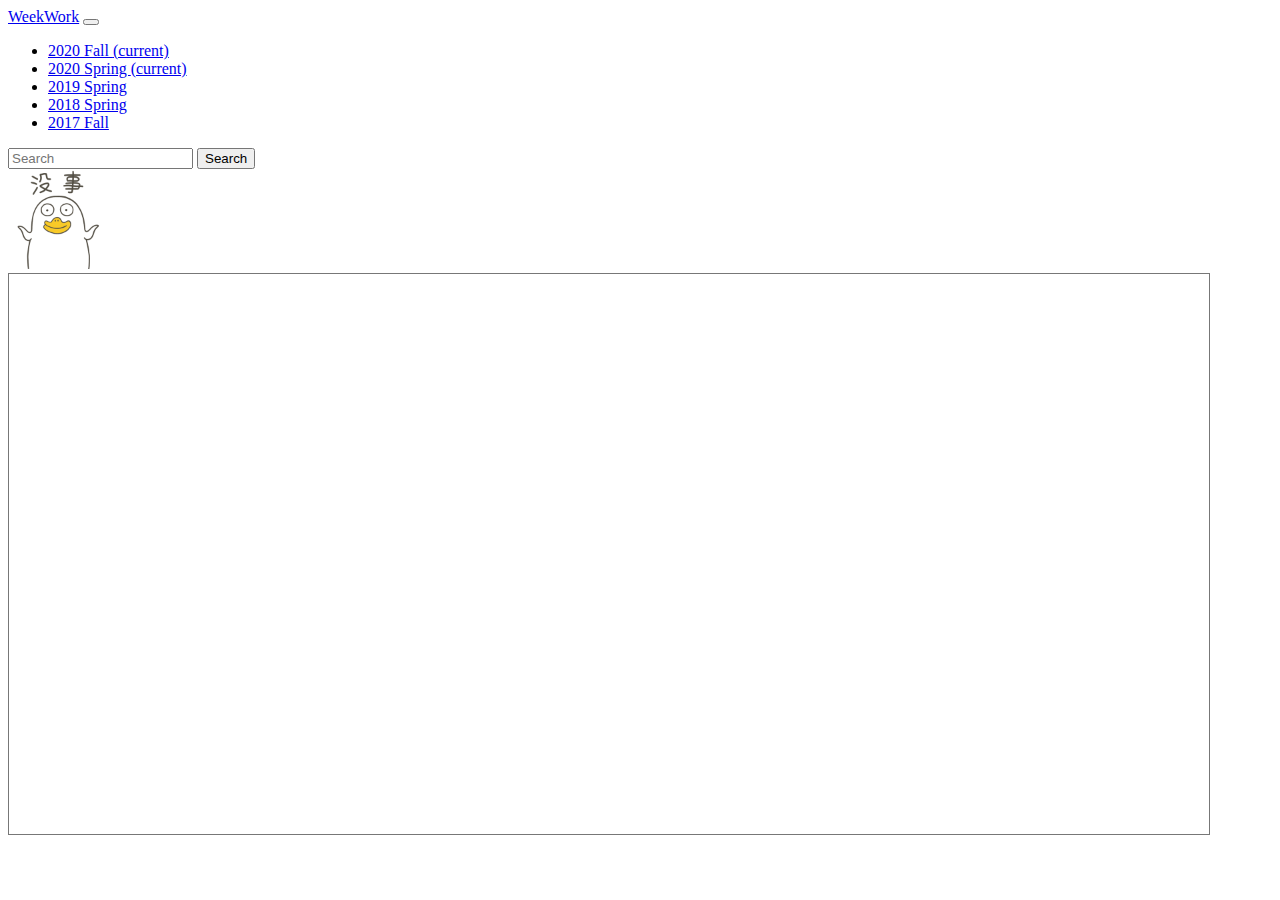
<file: docs/index.html>
<!DOCTYPE html>

<html>

<head>
    <title>Week Work</title>
    <meta charset="utf-8">
    <meta name="viewport" content="width=device-width, initial-scale=1, shrink-to-fit=no">
    <link href="https://fonts.googleapis.com/css?family=Srisakdi" rel="stylesheet">
    <!-- <link rel="stylesheet" href="https://maxcdn.bootstrapcdn.com/bootstrap/4.1.1/css/bootstrap.min.css"> -->
    <link rel="stylesheet" href="https://bootswatch.com/4/sketchy/bootstrap.min.css">
    <script src="https://code.jquery.com/jquery-3.4.1.slim.min.js"></script>
    <script src="https://cdn.jsdelivr.net/npm/popper.js@1.16.0/dist/umd/popper.min.js"></script>
    <script src="https://stackpath.bootstrapcdn.com/bootstrap/4.4.1/js/bootstrap.min.js"></script>
</head>

<body>
    <!-- 导航栏 -->
    <nav class="navbar navbar-expand-lg navbar-light bg-light">
        <a class="navbar-brand" href="#">WeekWork</a>
        <button class="navbar-toggler" type="button" data-toggle="collapse" data-target="#navbarSupportedContent"
            aria-controls="navbarSupportedContent" aria-expanded="false" aria-label="Toggle navigation">
            <span class="navbar-toggler-icon"></span>
        </button>
        <div class="collapse navbar-collapse" id="navbarSupportedContent">
            <ul class="navbar-nav mr-auto">
                <li class="nav-item active">
                    <a class="nav-link" href="index.html">2020 Fall <span class="sr-only">(current)</span></a>
                </li>
                <li class="nav-item">
                    <a class="nav-link" href="2020Spring.html">2020 Spring <span class="sr-only">(current)</span></a>
                </li>
                <li class="nav-item">
                    <a class="nav-link" href="2019Spring.html">2019 Spring</span></a>
                </li>
                <li class="nav-item">
                    <a class="nav-link" href="2018Spring.html">2018 Spring</span></a>
                </li>
                <li class="nav-item">
                    <a class="nav-link" href="2017Fall.html">2017 Fall</span></a>
                </li>
            </ul>
            <form class="form-inline my-2 my-lg-0">
                <input class="form-control mr-sm-2" type="search" placeholder="Search" aria-label="Search">
                <button class="btn btn-outline-success my-2 my-sm-0" type="submit">Search</button>
            </form>
        </div>
    </nav>


    <div class="container">
        <div class="row justify-content-center">
            <div id="draggable">
                <img id="duck" src="assets/daijobu.gif" height="100px" />
            </div>
        </div>
        <!-- 课程表主体 -->

        <div class="row justify-content-center">
            <iframe
                src="https://calendar.google.com/calendar/embed?height=560&amp;wkst=1&amp;bgcolor=%23ffffff&amp;ctz=Asia%2FShanghai&amp;src=d2FuZ3hpbjMxNDE1OTI2QGdtYWlsLmNvbQ&amp;src=YWRkcmVzc2Jvb2sjY29udGFjdHNAZ3JvdXAudi5jYWxlbmRhci5nb29nbGUuY29t&amp;src=emguaG9uZ19rb25nI2hvbGlkYXlAZ3JvdXAudi5jYWxlbmRhci5nb29nbGUuY29t&amp;color=%23039BE5&amp;color=%2333B679&amp;color=%230B8043"
                style="border:solid 1px #777" width="1200" height="560" frameborder="0" scrolling="no"></iframe>
        </div>
    </div>

    <script type="text/javascript">
        $("document").ready(function () {
            $("thead").css({"color": "red"});
        });
    // https://www.youtube.com/watch?v=BWXggB-T1jQ&list=PLGLfVvz_LVvSX7fVd4OUFp_ODd86H0ZIY&index=29
    // https://www.youtube.com/watch?v=gqOEoUR5RHg
    </script>
</body>

</html>
</file>
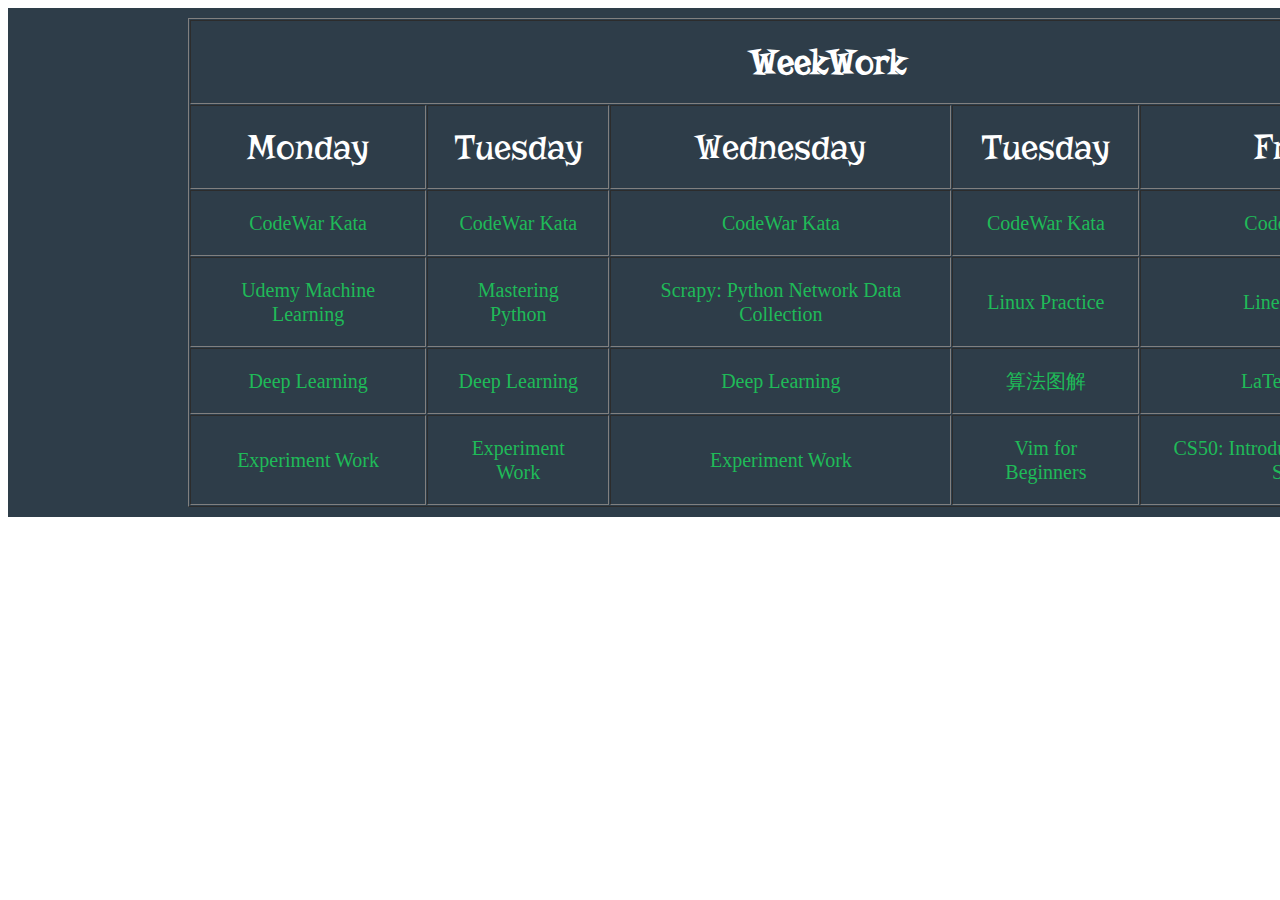
<file: docs/2017Fall.html>
<!DOCTYPE html>

<html>
<head>
    <title>Week Work</title>
    <meta charset="utf-8">
    <link rel="stylesheet" href="css/2017styles.css">
    <link href="https://fonts.googleapis.com/css?family=Risque" rel="stylesheet">
</head>

<body>
    <div id="weekwork">
        <table width=80% align="center" cellspacing="1" cellpadding="20" border="1">
        <tr>
            <th colspan="5" align="center" class="header">WeekWork</th>
        </tr>
        <tr class="header">
            <td>Monday</td>
            <td>Tuesday</td>
            <td>Wednesday</td>
            <td>Tuesday</td>
            <td>Friday</td>
        </tr>
        <tr class="list">
            <td>CodeWar Kata</td>
            <td>CodeWar Kata</td>
            <td>CodeWar Kata</td>
            <td>CodeWar Kata</td>
            <td>CodeWar Kata</td>
        </tr>
        <tr class="list">
            <td>Udemy Machine Learning</td>
            <td>Mastering Python</td>
            <td>Scrapy: Python Network Data Collection</td>
            <td>Linux Practice</td>
            <td>Linear Algebra</td>
        </tr>
        <tr class="list">
            <td>Deep Learning</td>
            <td>Deep Learning</td>
            <td>Deep Learning</td>
            <td>算法图解</td>
            <td>LaTeX Practice</td>
        </tr>
        <tr class="list">
            <td>Experiment Work</td>
            <td>Experiment Work</td>
            <td>Experiment Work</td>
            <td>Vim for Beginners</td>
            <td>CS50: Introduction to Computer Science</td>
        </tr>

        
        </table>
    </div>
</body>
</html>
</file>
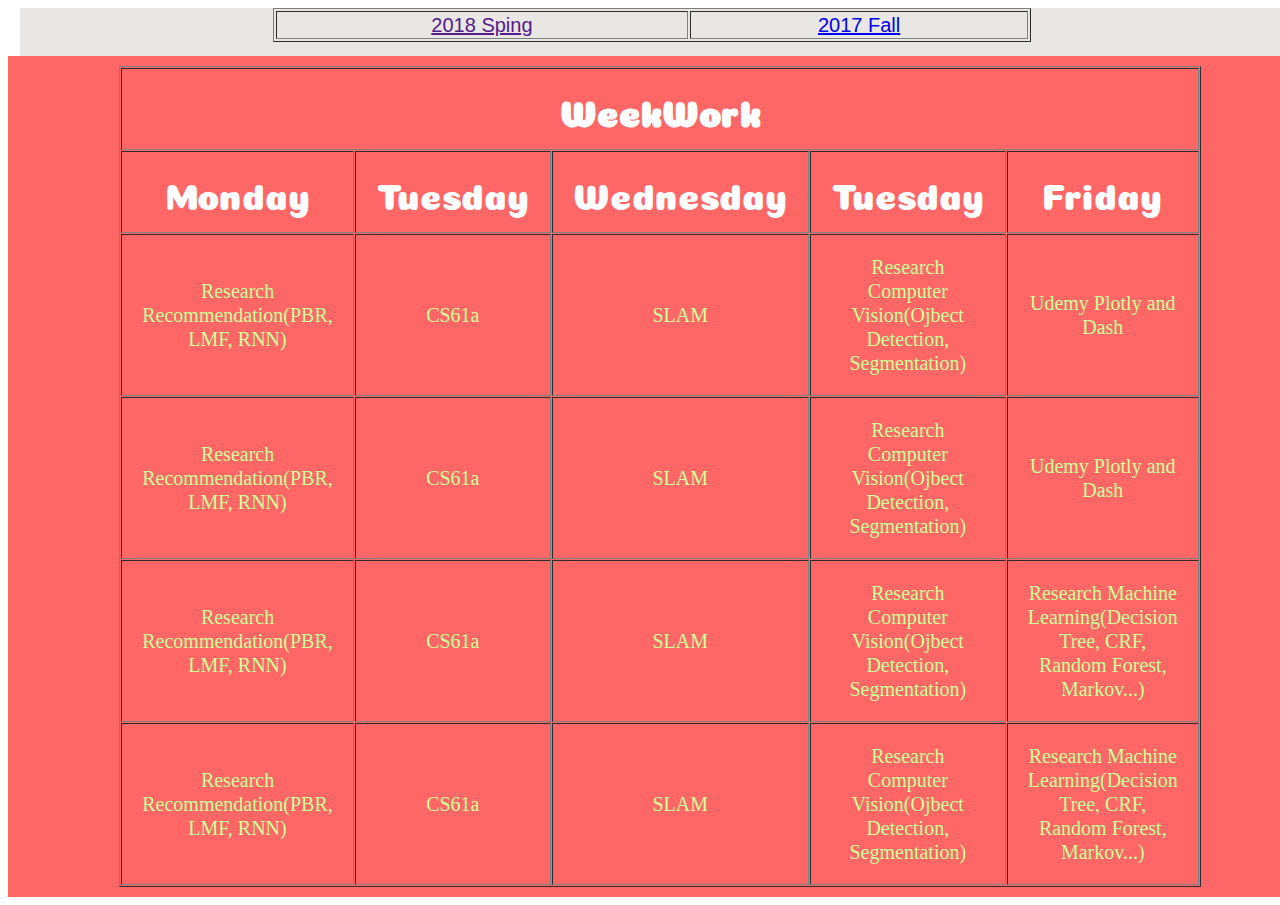
<file: docs/2018Spring.html>
<!DOCTYPE html>

<html>
<head>
    <title>Week Work</title>
    <meta charset="utf-8">
    <link rel="stylesheet" href="css/2018styles.css">
    <link href="https://fonts.googleapis.com/css?family=Coiny" rel="stylesheet">
</head>

<body>
    <!-- 导航栏 -->
    <div id="navigate">
        <table width=60% align="center" border="1">
            <tr class=nav_list>
                <td><a href="">2018 Sping</a></td>
                <td><a href="2017Fall.html">2017 Fall</a></td>
            </tr>
        </table>
    </div>

    <!-- 课程表主体 -->
    <div id="weekwork">
        <table width=60% align="center" cellspacing="1" cellpadding="20" border="1">
        <tr>
            <th colspan="5" align="center" class="header">WeekWork</th>
        </tr>
        <tr class="header">
            <td>Monday</td>
            <td>Tuesday</td>
            <td>Wednesday</td>
            <td>Tuesday</td>
            <td>Friday</td>
        </tr>
        <tr class="list">
            <td>Research Recommendation(PBR, LMF, RNN)</td>
            <td>CS61a</td>
            <td>SLAM</td>
            <td>Research Computer Vision(Ojbect Detection, Segmentation)</td>
            <td>Udemy Plotly and Dash</td>
        </tr>
        <tr class="list">
            <td>Research Recommendation(PBR, LMF, RNN)</td>
            <td>CS61a</td>
            <td>SLAM</td>
            <td>Research Computer Vision(Ojbect Detection, Segmentation)</td>
            <td>Udemy Plotly and Dash</td>
        </tr>
        <tr class="list">
            <td>Research Recommendation(PBR, LMF, RNN)</td>
            <td>CS61a</td>
            <td>SLAM</td>
            <td>Research Computer Vision(Ojbect Detection, Segmentation)</td>
            <td>Research Machine Learning(Decision Tree, CRF, Random Forest, Markov...)</td>
        </tr>
        <tr class="list">
            <td>Research Recommendation(PBR, LMF, RNN)</td>
            <td>CS61a</td>
            <td>SLAM</td>
            <td>Research Computer Vision(Ojbect Detection, Segmentation)</td>
            <td>Research Machine Learning(Decision Tree, CRF, Random Forest, Markov...)</td>
        </tr>
        </table>
    </div>
</body>
</html>
</file>
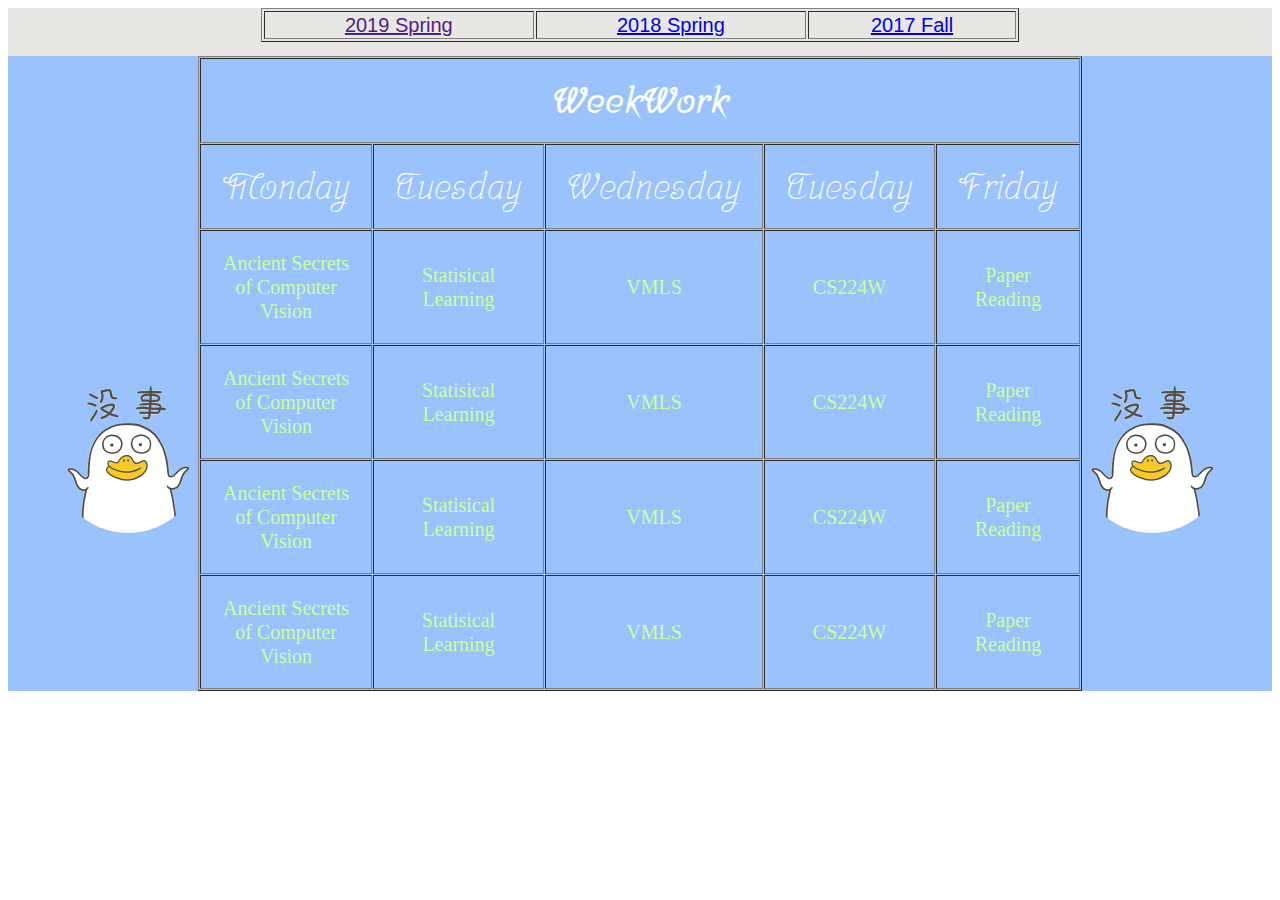
<file: docs/2019Spring.html>
<!DOCTYPE html>

<html>
<head>
    <title>Week Work</title>
    <meta charset="utf-8">
    <link rel="stylesheet" href="css/2019styles.css">
    <link href="https://fonts.googleapis.com/css?family=Srisakdi" rel="stylesheet">
</head>

<body>
    <!-- 导航栏 -->
    <div id="navigate">
        <table width=60% align="center" border="1">
            <tr class=nav_list>
                <td><a href="">2019 Spring</a></td>
                <td><a href="2018Spring.html">2018 Spring</a></td>
                <td><a href="2017Fall.html">2017 Fall</a></td>
            </tr>
        </table> 
    </div>

    <div class="split left">  <div class="centered"><img src="assets/daijobu.gif"/></div></div>  

    <!-- 课程表主体 -->
    <div id="weekwork">
        <table width=60% align="center" cellspacing="1" cellpadding="20" border="1">
        <tr>
            <th colspan="5" align="center" class="header">WeekWork</th>
        </tr>
        <tr class="header">
            <td>Monday</td>
            <td>Tuesday</td>
            <td>Wednesday</td>
            <td>Tuesday</td>
            <td>Friday</td>
        </tr>
        <tr class="list">
            <td>Ancient Secrets of Computer Vision</td>
            <td>Statisical Learning</td>
            <td>VMLS</td>
            <td>CS224W</td>
            <td>Paper Reading</td>
        </tr>
        <tr class="list">
            <td>Ancient Secrets of Computer Vision</td>
            <td>Statisical Learning</td>
            <td>VMLS</td>
            <td>CS224W</td>
            <td>Paper Reading</td>
        </tr>
        <tr class="list">
            <td>Ancient Secrets of Computer Vision</td>
            <td>Statisical Learning</td>
            <td>VMLS</td>
            <td>CS224W</td>
            <td>Paper Reading</td>
        </tr>
        <tr class="list">
            <td>Ancient Secrets of Computer Vision</td>
            <td>Statisical Learning</td>
            <td>VMLS</td>
            <td>CS224W</td>
            <td>Paper Reading</td>
        </tr>
        </table>
    </div>

    <div class="split right">  <div class="centered"><img src="assets/daijobu.gif"/></div></div>
</body>
</html>
</file>
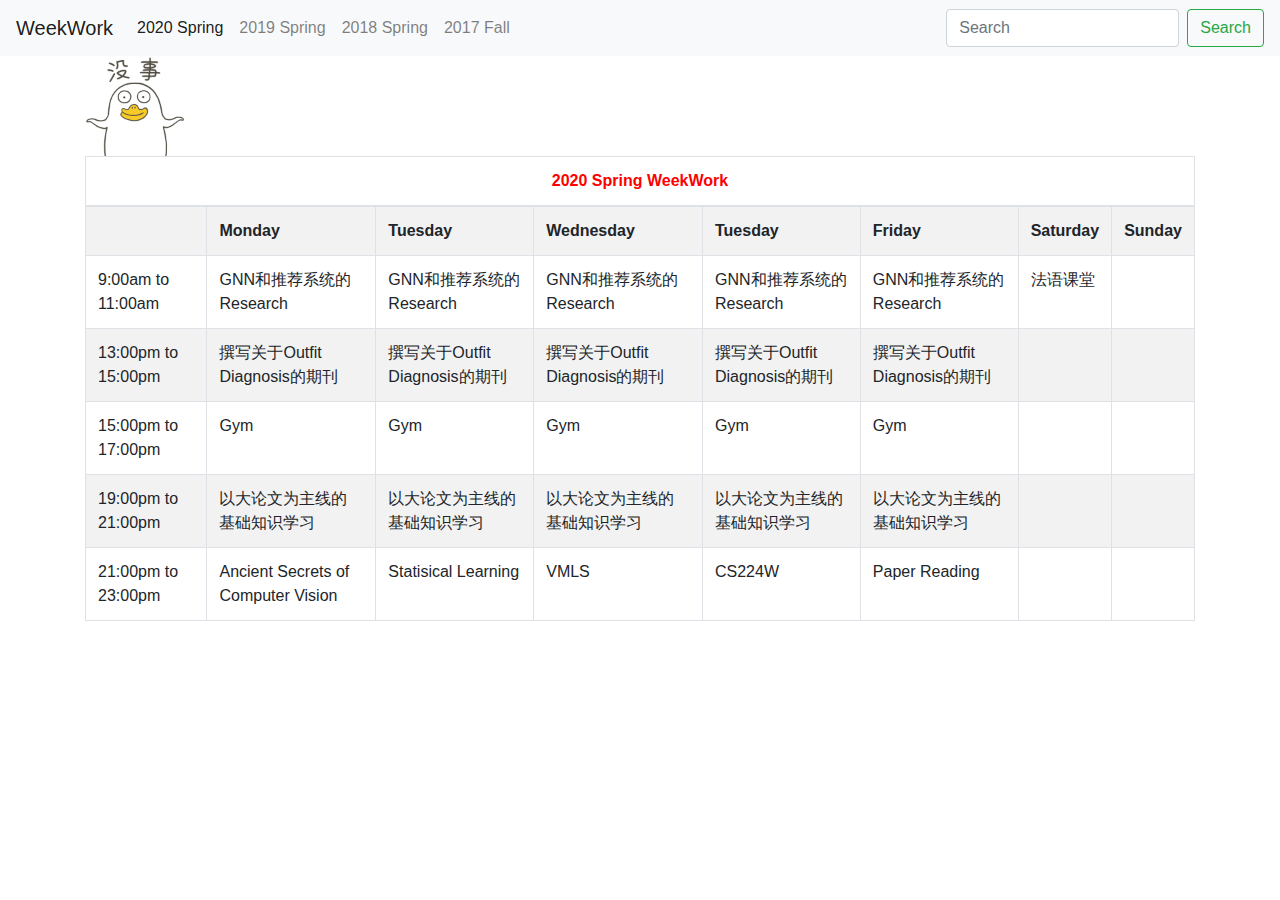
<file: docs/2020Spring.html>
<!DOCTYPE html>

<html>

<head>
    <title>Week Work</title>
    <meta charset="utf-8">
    <meta name="viewport" content="width=device-width, initial-scale=1, shrink-to-fit=no">
    <link href="https://fonts.googleapis.com/css?family=Srisakdi" rel="stylesheet">
    <link rel="stylesheet" href="https://maxcdn.bootstrapcdn.com/bootstrap/4.1.1/css/bootstrap.min.css">
    <script src="https://code.jquery.com/jquery-3.4.1.slim.min.js"></script>
    <script src="https://cdn.jsdelivr.net/npm/popper.js@1.16.0/dist/umd/popper.min.js"></script>
    <script src="https://stackpath.bootstrapcdn.com/bootstrap/4.4.1/js/bootstrap.min.js"></script>
    <!-- <link rel="stylesheet" href="https://maxcdn.bootstrapcdn.com/bootstrap/3.4.0/css/bootstrap.min.css">
    <script src="https://ajax.googleapis.com/ajax/libs/jquery/3.4.1/jquery.min.js"></script>
    <script src="https://maxcdn.bootstrapcdn.com/bootstrap/3.4.0/js/bootstrap.min.js"></script> -->
</head>

<body>
    <!-- 导航栏 -->
    <nav class="navbar navbar-expand-lg navbar-light bg-light">
        <a class="navbar-brand" href="#">WeekWork</a>
        <button class="navbar-toggler" type="button" data-toggle="collapse" data-target="#navbarSupportedContent" aria-controls="navbarSupportedContent" aria-expanded="false" aria-label="Toggle navigation">
            <span class="navbar-toggler-icon"></span>
        </button>
        <div class="collapse navbar-collapse" id="navbarSupportedContent">
            <ul class="navbar-nav mr-auto">
              <li class="nav-item active">
                <a class="nav-link" href="2020Spring.html">2020 Spring <span class="sr-only">(current)</span></a>
              </li>
              <li class="nav-item">
                <a class="nav-link" href="2019Spring.html">2019 Spring</span></a>
              </li>
              <li class="nav-item">
                <a class="nav-link" href="2018Spring.html">2018 Spring</span></a>
              </li>
              <li class="nav-item">
                <a class="nav-link" href="2017Fall.html">2017 Fall</span></a>
              </li>
            </ul>
            <form class="form-inline my-2 my-lg-0">
              <input class="form-control mr-sm-2" type="search" placeholder="Search" aria-label="Search">
              <button class="btn btn-outline-success my-2 my-sm-0" type="submit">Search</button>
            </form>
          </div>
    </nav>

<div class="container">
    <div id="draggable">
        <img id="duck" src="assets/daijobu.gif" height="100px"/>
    </div>
    <!-- 课程表主体 -->
    <div class="col-ml-6 col-ml-offset-6">
        <table class="table table-bordered table-striped table-hover">
            <thead>
            <tr>
                <th colspan="8" class="text-center">2020 Spring WeekWork</th>
            </tr>
            </thead>
            <tbody>
            <tr>
                <th scope="col"></th>
                <th scope="col">Monday</td>
                <th scope="col">Tuesday</td>
                <th scope="col">Wednesday</td>
                <th scope="col">Tuesday</td>
                <th scope="col">Friday</td>
                <th scope="col">Saturday</td>
                <th scope="col">Sunday</td>
            </tr>
            <tr scope="row">
                <td>9:00am to 11:00am</td>
                <td>GNN和推荐系统的Research</td>
                <td>GNN和推荐系统的Research</td>
                <td>GNN和推荐系统的Research</td>
                <td>GNN和推荐系统的Research</td>
                <td>GNN和推荐系统的Research</td>
                <td>法语课堂</td>
                <td></td>
            </tr>
            <tr scope="row">
                <td>13:00pm to 15:00pm</td>
                <td>撰写关于Outfit Diagnosis的期刊
                </td>
                <td>撰写关于Outfit Diagnosis的期刊
                </td>
                <td>撰写关于Outfit Diagnosis的期刊
                </td>
                <td>撰写关于Outfit Diagnosis的期刊
                </td>
                <td>撰写关于Outfit Diagnosis的期刊
                </td>
                <td></td>
                <td></td>
            </tr>
            <tr scope="row">  
                <td>15:00pm to 17:00pm</td>
                <td>Gym</td>
                <td>Gym</td>
                <td>Gym</td>
                <td>Gym</td>
                <td>Gym</td>
                <td></td>
                <td></td>
            </tr>
            <tr scope="row">
                <td>19:00pm to 21:00pm</td>
                <td>以大论文为主线的基础知识学习</td>
                <td>以大论文为主线的基础知识学习</td>
                <td>以大论文为主线的基础知识学习</td>
                <td>以大论文为主线的基础知识学习</td>
                <td>以大论文为主线的基础知识学习</td>
                <td></td>
                <td></td>
            </tr>
            <tr scope="row">
                <td>21:00pm to 23:00pm</td>
                <td>Ancient Secrets of Computer Vision</td>
                <td>Statisical Learning</td>
                <td>VMLS</td>
                <td>CS224W</td>
                <td>Paper Reading</td>
                <td></td>
                <td></td>
            </tr>
        </tbody>
        </table>
    </div>
</div>

<script type="text/javascript">
    $("document").ready(function(){
        $("thead").css({"color":"red"});
    });
    // https://www.youtube.com/watch?v=BWXggB-T1jQ&list=PLGLfVvz_LVvSX7fVd4OUFp_ODd86H0ZIY&index=29
    // https://www.youtube.com/watch?v=gqOEoUR5RHg
</script>
</body>

</html>
</file>
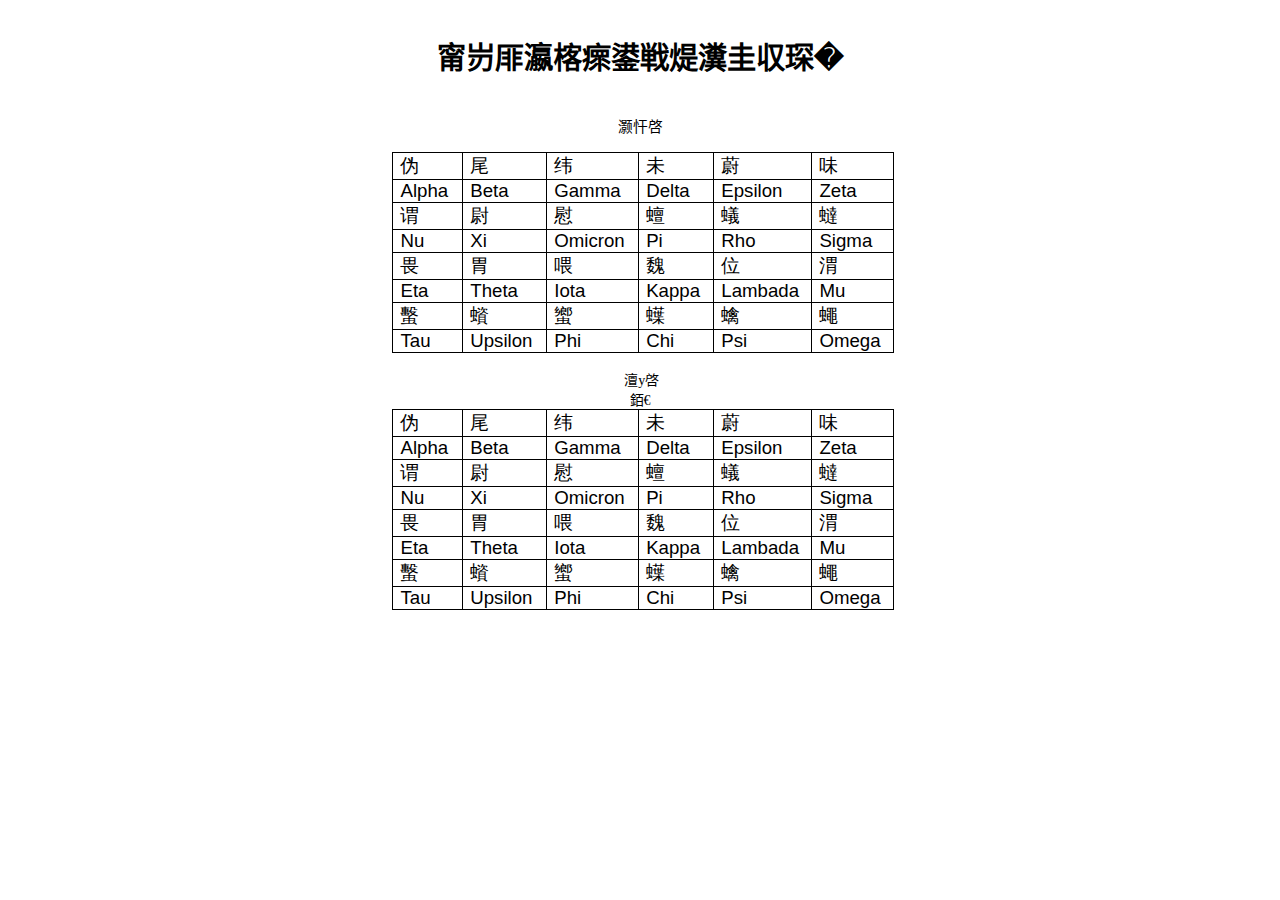
<file: docs/greek_letters.html>
<!DOCTYPE HTML PUBLIC "-//W3C//DTD HTML 4.0 Transitional//EN">
<HTML><HEAD><TITLE>希腊字母发音对照表</TITLE>
<META http-equiv=Content-Type content="text/html; charset=gb2312">
<META content="Microsoft FrontPage 5.0" name=GENERATOR>
<STYLE>@font-face {
	font-family: 宋体;
}
@font-face {
	font-family: @宋体;
}
@page Section1 {size: 595.3pt 841.9pt; margin: 72.0pt 90.0pt 72.0pt 90.0pt; layout-grid: 15.6pt; }
P.MsoNormal {
	TEXT-JUSTIFY: inter-ideograph; FONT-SIZE: 10.5pt; MARGIN: 0cm 0cm 0pt; COLOR: windowtext; FONT-FAMILY: "Times New Roman"; TEXT-ALIGN: justify
}
LI.MsoNormal {
	TEXT-JUSTIFY: inter-ideograph; FONT-SIZE: 10.5pt; MARGIN: 0cm 0cm 0pt; COLOR: windowtext; FONT-FAMILY: "Times New Roman"; TEXT-ALIGN: justify
}
DIV.MsoNormal {
	TEXT-JUSTIFY: inter-ideograph; FONT-SIZE: 10.5pt; MARGIN: 0cm 0cm 0pt; COLOR: windowtext; FONT-FAMILY: "Times New Roman"; TEXT-ALIGN: justify
}
H1 {
	FONT-WEIGHT: bold; TEXT-JUSTIFY: inter-ideograph; FONT-SIZE: 22pt; MARGIN: 17pt 0cm 16.5pt; COLOR: windowtext; LINE-HEIGHT: 240%; FONT-FAMILY: "Times New Roman"; TEXT-ALIGN: justify
}
P {
	FONT-SIZE: 12pt; MARGIN-LEFT: 0cm; COLOR: white; MARGIN-RIGHT: 0cm; FONT-FAMILY: 宋体
}
DIV.Section1 {
	page: Section1
}
</STYLE>
</HEAD>
<BODY lang=ZH-CN style="TEXT-JUSTIFY-TRIM: punctuation">
<DIV class=Section1 style="LAYOUT-GRID:  15.6pt none">
<H1 style="TEXT-ALIGN: center" align=center><SPAN 
style="FONT-FAMILY: 宋体">希腊字母发音对照表</SPAN></H1>
<p style="TEXT-ALIGN: center" align=center>
<font color="#000000" style="font-size: 11pt">小写</font></p>
<DIV align=center>
<TABLE class=MsoNormalTable 
style="MARGIN-LEFT: 4.75pt; WIDTH: 376.3pt; BORDER-COLLAPSE: collapse" 
cellSpacing=0 cellPadding=0 width=502 border=0>
  <TBODY>
  <TR style="HEIGHT: 14.25pt">
    <TD 
    style="BORDER-RIGHT: black 1pt solid; PADDING-RIGHT: 5.4pt; BORDER-TOP: black 1pt solid; PADDING-LEFT: 5.4pt; PADDING-BOTTOM: 0cm; BORDER-LEFT: black 1pt solid; WIDTH: 54.05pt; PADDING-TOP: 0cm; BORDER-BOTTOM: black 1pt solid; HEIGHT: 14.25pt" 
    width=72>
      <P class=MsoNormal><SPAN lang=EN-US 
      style="FONT-SIZE: 14pt; FONT-FAMILY: Arial">α</SPAN></P></TD>
    <TD 
    style="BORDER-RIGHT: black 1pt solid; PADDING-RIGHT: 5.4pt; BORDER-TOP: black 1pt solid; PADDING-LEFT: 5.4pt; PADDING-BOTTOM: 0cm; BORDER-LEFT: medium none; WIDTH: 64.15pt; PADDING-TOP: 0cm; BORDER-BOTTOM: black 1pt solid; HEIGHT: 14.25pt" 
    width=86>
      <P class=MsoNormal><SPAN lang=EN-US 
      style="FONT-SIZE: 14pt; FONT-FAMILY: Arial">β</SPAN></P></TD>
    <TD 
    style="BORDER-RIGHT: black 1pt solid; PADDING-RIGHT: 5.4pt; BORDER-TOP: black 1pt solid; PADDING-LEFT: 5.4pt; PADDING-BOTTOM: 0cm; BORDER-LEFT: medium none; WIDTH: 69.6pt; PADDING-TOP: 0cm; BORDER-BOTTOM: black 1pt solid; HEIGHT: 14.25pt" 
    width=93>
      <P class=MsoNormal><SPAN lang=EN-US 
      style="FONT-SIZE: 14pt; FONT-FAMILY: Arial">γ</SPAN></P></TD>
    <TD 
    style="BORDER-RIGHT: black 1pt solid; PADDING-RIGHT: 5.4pt; BORDER-TOP: black 1pt solid; PADDING-LEFT: 5.4pt; PADDING-BOTTOM: 0cm; BORDER-LEFT: medium none; WIDTH: 56.35pt; PADDING-TOP: 0cm; BORDER-BOTTOM: black 1pt solid; HEIGHT: 14.25pt" 
    width=75>
      <P class=MsoNormal><SPAN lang=EN-US 
      style="FONT-SIZE: 14pt; FONT-FAMILY: Arial">δ</SPAN></P></TD>
    <TD 
    style="BORDER-RIGHT: black 1pt solid; PADDING-RIGHT: 5.4pt; BORDER-TOP: black 1pt solid; PADDING-LEFT: 5.4pt; PADDING-BOTTOM: 0cm; BORDER-LEFT: medium none; WIDTH: 71.9pt; PADDING-TOP: 0cm; BORDER-BOTTOM: black 1pt solid; HEIGHT: 14.25pt" 
    width=96>
      <P class=MsoNormal><SPAN lang=EN-US 
      style="FONT-SIZE: 14pt; FONT-FAMILY: Arial">ε</SPAN></P></TD>
    <TD 
    style="BORDER-RIGHT: black 1pt solid; PADDING-RIGHT: 5.4pt; BORDER-TOP: black 1pt solid; PADDING-LEFT: 5.4pt; PADDING-BOTTOM: 0cm; BORDER-LEFT: medium none; WIDTH: 60.25pt; PADDING-TOP: 0cm; BORDER-BOTTOM: black 1pt solid; HEIGHT: 14.25pt" 
    width=80>
      <P class=MsoNormal><SPAN lang=EN-US 
      style="FONT-SIZE: 14pt; FONT-FAMILY: Arial">ζ</SPAN></P></TD></TR>
  <TR style="HEIGHT: 15pt">
    <TD 
    style="BORDER-RIGHT: black 1pt solid; PADDING-RIGHT: 5.4pt; BORDER-TOP: medium none; PADDING-LEFT: 5.4pt; PADDING-BOTTOM: 0cm; BORDER-LEFT: black 1pt solid; WIDTH: 54.05pt; PADDING-TOP: 0cm; BORDER-BOTTOM: black 1pt solid; HEIGHT: 15pt" 
    width=72>
      <P class=MsoNormal><SPAN lang=EN-US 
      style="FONT-SIZE: 14pt; FONT-FAMILY: Arial">Alpha</SPAN></P></TD>
    <TD 
    style="BORDER-RIGHT: black 1pt solid; PADDING-RIGHT: 5.4pt; BORDER-TOP: medium none; PADDING-LEFT: 5.4pt; PADDING-BOTTOM: 0cm; BORDER-LEFT: medium none; WIDTH: 64.15pt; PADDING-TOP: 0cm; BORDER-BOTTOM: black 1pt solid; HEIGHT: 15pt" 
    width=86>
      <P class=MsoNormal><SPAN lang=EN-US 
      style="FONT-SIZE: 14pt; FONT-FAMILY: Arial">Beta</SPAN></P></TD>
    <TD 
    style="BORDER-RIGHT: black 1pt solid; PADDING-RIGHT: 5.4pt; BORDER-TOP: medium none; PADDING-LEFT: 5.4pt; PADDING-BOTTOM: 0cm; BORDER-LEFT: medium none; WIDTH: 69.6pt; PADDING-TOP: 0cm; BORDER-BOTTOM: black 1pt solid; HEIGHT: 15pt" 
    width=93>
      <P class=MsoNormal><SPAN lang=EN-US 
      style="FONT-SIZE: 14pt; FONT-FAMILY: Arial">Gamma</SPAN></P></TD>
    <TD 
    style="BORDER-RIGHT: black 1pt solid; PADDING-RIGHT: 5.4pt; BORDER-TOP: medium none; PADDING-LEFT: 5.4pt; PADDING-BOTTOM: 0cm; BORDER-LEFT: medium none; WIDTH: 56.35pt; PADDING-TOP: 0cm; BORDER-BOTTOM: black 1pt solid; HEIGHT: 15pt" 
    width=75>
      <P class=MsoNormal><SPAN lang=EN-US 
      style="FONT-SIZE: 14pt; FONT-FAMILY: Arial">Delta</SPAN></P></TD>
    <TD 
    style="BORDER-RIGHT: black 1pt solid; PADDING-RIGHT: 5.4pt; BORDER-TOP: medium none; PADDING-LEFT: 5.4pt; PADDING-BOTTOM: 0cm; BORDER-LEFT: medium none; WIDTH: 71.9pt; PADDING-TOP: 0cm; BORDER-BOTTOM: black 1pt solid; HEIGHT: 15pt" 
    width=96>
      <P class=MsoNormal><SPAN lang=EN-US 
      style="FONT-SIZE: 14pt; FONT-FAMILY: Arial">Epsilon</SPAN></P></TD>
    <TD 
    style="BORDER-RIGHT: black 1pt solid; PADDING-RIGHT: 5.4pt; BORDER-TOP: medium none; PADDING-LEFT: 5.4pt; PADDING-BOTTOM: 0cm; BORDER-LEFT: medium none; WIDTH: 60.25pt; PADDING-TOP: 0cm; BORDER-BOTTOM: black 1pt solid; HEIGHT: 15pt" 
    width=80>
      <P class=MsoNormal><SPAN lang=EN-US 
      style="FONT-SIZE: 14pt; FONT-FAMILY: Arial">Zeta</SPAN></P></TD></TR>
  <TR style="HEIGHT: 14.25pt">
    <TD 
    style="BORDER-RIGHT: black 1pt solid; PADDING-RIGHT: 5.4pt; BORDER-TOP: medium none; PADDING-LEFT: 5.4pt; PADDING-BOTTOM: 0cm; BORDER-LEFT: black 1pt solid; WIDTH: 54.05pt; PADDING-TOP: 0cm; BORDER-BOTTOM: black 1pt solid; HEIGHT: 14.25pt" 
    width=72>
      <P class=MsoNormal><SPAN lang=EN-US 
      style="FONT-SIZE: 14pt; FONT-FAMILY: Arial">ν</SPAN></P></TD>
    <TD 
    style="BORDER-RIGHT: black 1pt solid; PADDING-RIGHT: 5.4pt; BORDER-TOP: medium none; PADDING-LEFT: 5.4pt; PADDING-BOTTOM: 0cm; BORDER-LEFT: medium none; WIDTH: 64.15pt; PADDING-TOP: 0cm; BORDER-BOTTOM: black 1pt solid; HEIGHT: 14.25pt" 
    width=86>
      <P class=MsoNormal><SPAN lang=EN-US 
      style="FONT-SIZE: 14pt; FONT-FAMILY: Arial">ξ</SPAN></P></TD>
    <TD 
    style="BORDER-RIGHT: black 1pt solid; PADDING-RIGHT: 5.4pt; BORDER-TOP: medium none; PADDING-LEFT: 5.4pt; PADDING-BOTTOM: 0cm; BORDER-LEFT: medium none; WIDTH: 69.6pt; PADDING-TOP: 0cm; BORDER-BOTTOM: black 1pt solid; HEIGHT: 14.25pt" 
    width=93>
      <P class=MsoNormal><SPAN lang=EN-US 
      style="FONT-SIZE: 14pt; FONT-FAMILY: Arial">ο</SPAN></P></TD>
    <TD 
    style="BORDER-RIGHT: black 1pt solid; PADDING-RIGHT: 5.4pt; BORDER-TOP: medium none; PADDING-LEFT: 5.4pt; PADDING-BOTTOM: 0cm; BORDER-LEFT: medium none; WIDTH: 56.35pt; PADDING-TOP: 0cm; BORDER-BOTTOM: black 1pt solid; HEIGHT: 14.25pt" 
    width=75>
      <P class=MsoNormal><SPAN lang=EN-US 
      style="FONT-SIZE: 14pt; FONT-FAMILY: Arial">π</SPAN></P></TD>
    <TD 
    style="BORDER-RIGHT: black 1pt solid; PADDING-RIGHT: 5.4pt; BORDER-TOP: medium none; PADDING-LEFT: 5.4pt; PADDING-BOTTOM: 0cm; BORDER-LEFT: medium none; WIDTH: 71.9pt; PADDING-TOP: 0cm; BORDER-BOTTOM: black 1pt solid; HEIGHT: 14.25pt" 
    width=96>
      <P class=MsoNormal><SPAN lang=EN-US 
      style="FONT-SIZE: 14pt; FONT-FAMILY: Arial">ρ</SPAN></P></TD>
    <TD 
    style="BORDER-RIGHT: black 1pt solid; PADDING-RIGHT: 5.4pt; BORDER-TOP: medium none; PADDING-LEFT: 5.4pt; PADDING-BOTTOM: 0cm; BORDER-LEFT: medium none; WIDTH: 60.25pt; PADDING-TOP: 0cm; BORDER-BOTTOM: black 1pt solid; HEIGHT: 14.25pt" 
    width=80>
      <P class=MsoNormal><SPAN lang=EN-US 
      style="FONT-SIZE: 14pt; FONT-FAMILY: Arial">σ</SPAN></P></TD></TR>
  <TR style="HEIGHT: 15pt">
    <TD 
    style="BORDER-RIGHT: black 1pt solid; PADDING-RIGHT: 5.4pt; BORDER-TOP: medium none; PADDING-LEFT: 5.4pt; PADDING-BOTTOM: 0cm; BORDER-LEFT: black 1pt solid; WIDTH: 54.05pt; PADDING-TOP: 0cm; BORDER-BOTTOM: black 1pt solid; HEIGHT: 15pt" 
    width=72>
      <P class=MsoNormal><SPAN lang=EN-US 
      style="FONT-SIZE: 14pt; FONT-FAMILY: Arial">Nu</SPAN></P></TD>
    <TD 
    style="BORDER-RIGHT: black 1pt solid; PADDING-RIGHT: 5.4pt; BORDER-TOP: medium none; PADDING-LEFT: 5.4pt; PADDING-BOTTOM: 0cm; BORDER-LEFT: medium none; WIDTH: 64.15pt; PADDING-TOP: 0cm; BORDER-BOTTOM: black 1pt solid; HEIGHT: 15pt" 
    width=86>
      <P class=MsoNormal><SPAN lang=EN-US 
      style="FONT-SIZE: 14pt; FONT-FAMILY: Arial">Xi</SPAN></P></TD>
    <TD 
    style="BORDER-RIGHT: black 1pt solid; PADDING-RIGHT: 5.4pt; BORDER-TOP: medium none; PADDING-LEFT: 5.4pt; PADDING-BOTTOM: 0cm; BORDER-LEFT: medium none; WIDTH: 69.6pt; PADDING-TOP: 0cm; BORDER-BOTTOM: black 1pt solid; HEIGHT: 15pt" 
    width=93>
      <P class=MsoNormal><SPAN lang=EN-US 
      style="FONT-SIZE: 14pt; FONT-FAMILY: Arial">Omicron</SPAN></P></TD>
    <TD 
    style="BORDER-RIGHT: black 1pt solid; PADDING-RIGHT: 5.4pt; BORDER-TOP: medium none; PADDING-LEFT: 5.4pt; PADDING-BOTTOM: 0cm; BORDER-LEFT: medium none; WIDTH: 56.35pt; PADDING-TOP: 0cm; BORDER-BOTTOM: black 1pt solid; HEIGHT: 15pt" 
    width=75>
      <P class=MsoNormal><SPAN lang=EN-US 
      style="FONT-SIZE: 14pt; FONT-FAMILY: Arial">Pi</SPAN></P></TD>
    <TD 
    style="BORDER-RIGHT: black 1pt solid; PADDING-RIGHT: 5.4pt; BORDER-TOP: medium none; PADDING-LEFT: 5.4pt; PADDING-BOTTOM: 0cm; BORDER-LEFT: medium none; WIDTH: 71.9pt; PADDING-TOP: 0cm; BORDER-BOTTOM: black 1pt solid; HEIGHT: 15pt" 
    width=96>
      <P class=MsoNormal><SPAN lang=EN-US 
      style="FONT-SIZE: 14pt; FONT-FAMILY: Arial">Rho</SPAN><SPAN lang=EN-US 
      style="FONT-SIZE: 14pt; FONT-FAMILY: Arial"> </SPAN></P></TD>
    <TD 
    style="BORDER-RIGHT: black 1pt solid; PADDING-RIGHT: 5.4pt; BORDER-TOP: medium none; PADDING-LEFT: 5.4pt; PADDING-BOTTOM: 0cm; BORDER-LEFT: medium none; WIDTH: 60.25pt; PADDING-TOP: 0cm; BORDER-BOTTOM: black 1pt solid; HEIGHT: 15pt" 
    width=80>
      <P class=MsoNormal><SPAN lang=EN-US 
      style="FONT-SIZE: 14pt; FONT-FAMILY: Arial">Sigma</SPAN></P></TD></TR>
  <TR style="HEIGHT: 15pt">
    <TD 
    style="BORDER-RIGHT: black 1pt solid; PADDING-RIGHT: 5.4pt; BORDER-TOP: medium none; PADDING-LEFT: 5.4pt; PADDING-BOTTOM: 0cm; BORDER-LEFT: black 1pt solid; WIDTH: 54.05pt; PADDING-TOP: 0cm; BORDER-BOTTOM: black 1pt solid; HEIGHT: 15pt" 
    width=72>
      <P class=MsoNormal><SPAN lang=EN-US 
      style="FONT-SIZE: 14pt; FONT-FAMILY: Arial">η</SPAN></P></TD>
    <TD 
    style="BORDER-RIGHT: black 1pt solid; PADDING-RIGHT: 5.4pt; BORDER-TOP: medium none; PADDING-LEFT: 5.4pt; PADDING-BOTTOM: 0cm; BORDER-LEFT: medium none; WIDTH: 64.15pt; PADDING-TOP: 0cm; BORDER-BOTTOM: black 1pt solid; HEIGHT: 15pt" 
    width=86>
      <P class=MsoNormal><SPAN lang=EN-US 
      style="FONT-SIZE: 14pt; FONT-FAMILY: Arial">θ</SPAN></P></TD>
    <TD 
    style="BORDER-RIGHT: black 1pt solid; PADDING-RIGHT: 5.4pt; BORDER-TOP: medium none; PADDING-LEFT: 5.4pt; PADDING-BOTTOM: 0cm; BORDER-LEFT: medium none; WIDTH: 69.6pt; PADDING-TOP: 0cm; BORDER-BOTTOM: black 1pt solid; HEIGHT: 15pt" 
    width=93>
      <P class=MsoNormal><SPAN lang=EN-US 
      style="FONT-SIZE: 14pt; FONT-FAMILY: Arial">ι</SPAN></P></TD>
    <TD 
    style="BORDER-RIGHT: black 1pt solid; PADDING-RIGHT: 5.4pt; BORDER-TOP: medium none; PADDING-LEFT: 5.4pt; PADDING-BOTTOM: 0cm; BORDER-LEFT: medium none; WIDTH: 56.35pt; PADDING-TOP: 0cm; BORDER-BOTTOM: black 1pt solid; HEIGHT: 15pt" 
    width=75>
      <P class=MsoNormal><SPAN lang=EN-US 
      style="FONT-SIZE: 14pt; FONT-FAMILY: Arial">κ</SPAN></P></TD>
    <TD 
    style="BORDER-RIGHT: black 1pt solid; PADDING-RIGHT: 5.4pt; BORDER-TOP: medium none; PADDING-LEFT: 5.4pt; PADDING-BOTTOM: 0cm; BORDER-LEFT: medium none; WIDTH: 71.9pt; PADDING-TOP: 0cm; BORDER-BOTTOM: black 1pt solid; HEIGHT: 15pt" 
    width=96>
      <P class=MsoNormal><SPAN lang=EN-US 
      style="FONT-SIZE: 14pt; FONT-FAMILY: Arial">λ</SPAN></P></TD>
    <TD 
    style="BORDER-RIGHT: black 1pt solid; PADDING-RIGHT: 5.4pt; BORDER-TOP: medium none; PADDING-LEFT: 5.4pt; PADDING-BOTTOM: 0cm; BORDER-LEFT: medium none; WIDTH: 60.25pt; PADDING-TOP: 0cm; BORDER-BOTTOM: black 1pt solid; HEIGHT: 15pt" 
    width=80>
      <P class=MsoNormal><SPAN lang=EN-US 
      style="FONT-SIZE: 14pt; FONT-FAMILY: Arial">μ</SPAN></P></TD></TR>
  <TR style="HEIGHT: 15pt">
    <TD 
    style="BORDER-RIGHT: black 1pt solid; PADDING-RIGHT: 5.4pt; BORDER-TOP: medium none; PADDING-LEFT: 5.4pt; PADDING-BOTTOM: 0cm; BORDER-LEFT: black 1pt solid; WIDTH: 54.05pt; PADDING-TOP: 0cm; BORDER-BOTTOM: black 1pt solid; HEIGHT: 15pt" 
    width=72>
      <P class=MsoNormal><SPAN lang=EN-US 
      style="FONT-SIZE: 14pt; FONT-FAMILY: Arial">Eta</SPAN></P></TD>
    <TD 
    style="BORDER-RIGHT: black 1pt solid; PADDING-RIGHT: 5.4pt; BORDER-TOP: medium none; PADDING-LEFT: 5.4pt; PADDING-BOTTOM: 0cm; BORDER-LEFT: medium none; WIDTH: 64.15pt; PADDING-TOP: 0cm; BORDER-BOTTOM: black 1pt solid; HEIGHT: 15pt" 
    width=86>
      <P class=MsoNormal><SPAN lang=EN-US 
      style="FONT-SIZE: 14pt; FONT-FAMILY: Arial">Theta</SPAN></P></TD>
    <TD 
    style="BORDER-RIGHT: black 1pt solid; PADDING-RIGHT: 5.4pt; BORDER-TOP: medium none; PADDING-LEFT: 5.4pt; PADDING-BOTTOM: 0cm; BORDER-LEFT: medium none; WIDTH: 69.6pt; PADDING-TOP: 0cm; BORDER-BOTTOM: black 1pt solid; HEIGHT: 15pt" 
    width=93>
      <P class=MsoNormal><SPAN lang=EN-US 
      style="FONT-SIZE: 14pt; FONT-FAMILY: Arial">Iota</SPAN></P></TD>
    <TD 
    style="BORDER-RIGHT: black 1pt solid; PADDING-RIGHT: 5.4pt; BORDER-TOP: medium none; PADDING-LEFT: 5.4pt; PADDING-BOTTOM: 0cm; BORDER-LEFT: medium none; WIDTH: 56.35pt; PADDING-TOP: 0cm; BORDER-BOTTOM: black 1pt solid; HEIGHT: 15pt" 
    width=75>
      <P class=MsoNormal><SPAN lang=EN-US 
      style="FONT-SIZE: 14pt; FONT-FAMILY: Arial">Kappa</SPAN></P></TD>
    <TD 
    style="BORDER-RIGHT: black 1pt solid; PADDING-RIGHT: 5.4pt; BORDER-TOP: medium none; PADDING-LEFT: 5.4pt; PADDING-BOTTOM: 0cm; BORDER-LEFT: medium none; WIDTH: 71.9pt; PADDING-TOP: 0cm; BORDER-BOTTOM: black 1pt solid; HEIGHT: 15pt" 
    width=96>
      <P class=MsoNormal><SPAN lang=EN-US 
      style="FONT-SIZE: 14pt; FONT-FAMILY: Arial">Lambada</SPAN></P></TD>
    <TD 
    style="BORDER-RIGHT: black 1pt solid; PADDING-RIGHT: 5.4pt; BORDER-TOP: medium none; PADDING-LEFT: 5.4pt; PADDING-BOTTOM: 0cm; BORDER-LEFT: medium none; WIDTH: 60.25pt; PADDING-TOP: 0cm; BORDER-BOTTOM: black 1pt solid; HEIGHT: 15pt" 
    width=80>
      <P class=MsoNormal><SPAN lang=EN-US 
      style="FONT-SIZE: 14pt; FONT-FAMILY: Arial">Mu</SPAN></P></TD></TR>
  <TR style="HEIGHT: 15pt">
    <TD 
    style="BORDER-RIGHT: black 1pt solid; PADDING-RIGHT: 5.4pt; BORDER-TOP: medium none; PADDING-LEFT: 5.4pt; PADDING-BOTTOM: 0cm; BORDER-LEFT: black 1pt solid; WIDTH: 54.05pt; PADDING-TOP: 0cm; BORDER-BOTTOM: black 1pt solid; HEIGHT: 15pt" 
    width=72>
      <P class=MsoNormal><SPAN lang=EN-US 
      style="FONT-SIZE: 14pt; FONT-FAMILY: Arial">τ</SPAN></P></TD>
    <TD 
    style="BORDER-RIGHT: black 1pt solid; PADDING-RIGHT: 5.4pt; BORDER-TOP: medium none; PADDING-LEFT: 5.4pt; PADDING-BOTTOM: 0cm; BORDER-LEFT: medium none; WIDTH: 64.15pt; PADDING-TOP: 0cm; BORDER-BOTTOM: black 1pt solid; HEIGHT: 15pt" 
    width=86>
      <P class=MsoNormal><SPAN lang=EN-US 
      style="FONT-SIZE: 14pt; FONT-FAMILY: Arial">υ</SPAN></P></TD>
    <TD 
    style="BORDER-RIGHT: black 1pt solid; PADDING-RIGHT: 5.4pt; BORDER-TOP: medium none; PADDING-LEFT: 5.4pt; PADDING-BOTTOM: 0cm; BORDER-LEFT: medium none; WIDTH: 69.6pt; PADDING-TOP: 0cm; BORDER-BOTTOM: black 1pt solid; HEIGHT: 15pt" 
    width=93>
      <P class=MsoNormal><SPAN lang=EN-US 
      style="FONT-SIZE: 14pt; FONT-FAMILY: Arial">φ</SPAN></P></TD>
    <TD 
    style="BORDER-RIGHT: black 1pt solid; PADDING-RIGHT: 5.4pt; BORDER-TOP: medium none; PADDING-LEFT: 5.4pt; PADDING-BOTTOM: 0cm; BORDER-LEFT: medium none; WIDTH: 56.35pt; PADDING-TOP: 0cm; BORDER-BOTTOM: black 1pt solid; HEIGHT: 15pt" 
    width=75>
      <P class=MsoNormal><SPAN lang=EN-US 
      style="FONT-SIZE: 14pt; FONT-FAMILY: Arial">χ</SPAN></P></TD>
    <TD 
    style="BORDER-RIGHT: black 1pt solid; PADDING-RIGHT: 5.4pt; BORDER-TOP: medium none; PADDING-LEFT: 5.4pt; PADDING-BOTTOM: 0cm; BORDER-LEFT: medium none; WIDTH: 71.9pt; PADDING-TOP: 0cm; BORDER-BOTTOM: black 1pt solid; HEIGHT: 15pt" 
    width=96>
      <P class=MsoNormal><SPAN lang=EN-US 
      style="FONT-SIZE: 14pt; FONT-FAMILY: Arial">ψ</SPAN></P></TD>
    <TD 
    style="BORDER-RIGHT: black 1pt solid; PADDING-RIGHT: 5.4pt; BORDER-TOP: medium none; PADDING-LEFT: 5.4pt; PADDING-BOTTOM: 0cm; BORDER-LEFT: medium none; WIDTH: 60.25pt; PADDING-TOP: 0cm; BORDER-BOTTOM: black 1pt solid; HEIGHT: 15pt" 
    width=80>
      <P class=MsoNormal><SPAN lang=EN-US 
      style="FONT-SIZE: 14pt; FONT-FAMILY: Arial">ω</SPAN></P></TD></TR>
  <TR style="HEIGHT: 15pt">
    <TD 
    style="BORDER-RIGHT: black 1pt solid; PADDING-RIGHT: 5.4pt; BORDER-TOP: medium none; PADDING-LEFT: 5.4pt; PADDING-BOTTOM: 0cm; BORDER-LEFT: black 1pt solid; WIDTH: 54.05pt; PADDING-TOP: 0cm; BORDER-BOTTOM: black 1pt solid; HEIGHT: 15pt" 
    width=72>
      <P class=MsoNormal><SPAN lang=EN-US 
      style="FONT-SIZE: 14pt; FONT-FAMILY: Arial">Tau</SPAN></P></TD>
    <TD 
    style="BORDER-RIGHT: black 1pt solid; PADDING-RIGHT: 5.4pt; BORDER-TOP: medium none; PADDING-LEFT: 5.4pt; PADDING-BOTTOM: 0cm; BORDER-LEFT: medium none; WIDTH: 64.15pt; PADDING-TOP: 0cm; BORDER-BOTTOM: black 1pt solid; HEIGHT: 15pt" 
    width=86>
      <P class=MsoNormal><SPAN lang=EN-US 
      style="FONT-SIZE: 14pt; FONT-FAMILY: Arial">Upsilon</SPAN></P></TD>
    <TD 
    style="BORDER-RIGHT: black 1pt solid; PADDING-RIGHT: 5.4pt; BORDER-TOP: medium none; PADDING-LEFT: 5.4pt; PADDING-BOTTOM: 0cm; BORDER-LEFT: medium none; WIDTH: 69.6pt; PADDING-TOP: 0cm; BORDER-BOTTOM: black 1pt solid; HEIGHT: 15pt" 
    width=93>
      <P class=MsoNormal><SPAN lang=EN-US 
      style="FONT-SIZE: 14pt; FONT-FAMILY: Arial">Phi</SPAN></P></TD>
    <TD 
    style="BORDER-RIGHT: black 1pt solid; PADDING-RIGHT: 5.4pt; BORDER-TOP: medium none; PADDING-LEFT: 5.4pt; PADDING-BOTTOM: 0cm; BORDER-LEFT: medium none; WIDTH: 56.35pt; PADDING-TOP: 0cm; BORDER-BOTTOM: black 1pt solid; HEIGHT: 15pt" 
    width=75>
      <P class=MsoNormal><SPAN lang=EN-US 
      style="FONT-SIZE: 14pt; FONT-FAMILY: Arial">Chi</SPAN></P></TD>
    <TD 
    style="BORDER-RIGHT: black 1pt solid; PADDING-RIGHT: 5.4pt; BORDER-TOP: medium none; PADDING-LEFT: 5.4pt; PADDING-BOTTOM: 0cm; BORDER-LEFT: medium none; WIDTH: 71.9pt; PADDING-TOP: 0cm; BORDER-BOTTOM: black 1pt solid; HEIGHT: 15pt" 
    width=96>
      <P class=MsoNormal><SPAN lang=EN-US 
      style="FONT-SIZE: 14pt; FONT-FAMILY: Arial">Psi</SPAN></P></TD>
    <TD 
    style="BORDER-RIGHT: black 1pt solid; PADDING-RIGHT: 5.4pt; BORDER-TOP: medium none; PADDING-LEFT: 5.4pt; PADDING-BOTTOM: 0cm; BORDER-LEFT: medium none; WIDTH: 60.25pt; PADDING-TOP: 0cm; BORDER-BOTTOM: black 1pt solid; HEIGHT: 15pt" 
    width=80>
      <P class=MsoNormal><SPAN lang=EN-US 
      style="FONT-SIZE: 14pt; FONT-FAMILY: Arial">Omega</SPAN></P></TD></TR></TBODY></TABLE></DIV>
<P class=MsoNormal><SPAN lang=EN-US></SPAN>&nbsp;</P>
<P class=MsoNormal style="text-align: center">&nbsp;大写</P>
<P class=MsoNormal style="text-align: center">　</P>
<DIV align=center>
<TABLE class=MsoNormalTable 
style="MARGIN-LEFT: 4.75pt; WIDTH: 376.3pt; BORDER-COLLAPSE: collapse" 
cellSpacing=0 cellPadding=0 width=502 border=0>
  <TBODY>
  <TR style="HEIGHT: 14.25pt">
    <TD 
    style="BORDER-RIGHT: black 1pt solid; PADDING-RIGHT: 5.4pt; BORDER-TOP: black 1pt solid; PADDING-LEFT: 5.4pt; PADDING-BOTTOM: 0cm; BORDER-LEFT: black 1pt solid; WIDTH: 54.05pt; PADDING-TOP: 0cm; BORDER-BOTTOM: black 1pt solid; HEIGHT: 14.25pt" 
    width=72>
      <P class=MsoNormal><SPAN lang=EN-US 
      style="FONT-SIZE: 14pt; TEXT-TRANSFORM: uppercase; FONT-FAMILY: Arial">α</SPAN></P></TD>
    <TD 
    style="BORDER-RIGHT: black 1pt solid; PADDING-RIGHT: 5.4pt; BORDER-TOP: black 1pt solid; PADDING-LEFT: 5.4pt; PADDING-BOTTOM: 0cm; BORDER-LEFT: medium none; WIDTH: 64.15pt; PADDING-TOP: 0cm; BORDER-BOTTOM: black 1pt solid; HEIGHT: 14.25pt" 
    width=86>
      <P class=MsoNormal><SPAN lang=EN-US 
      style="FONT-SIZE: 14pt; TEXT-TRANSFORM: uppercase; FONT-FAMILY: Arial">β</SPAN></P></TD>
    <TD 
    style="BORDER-RIGHT: black 1pt solid; PADDING-RIGHT: 5.4pt; BORDER-TOP: black 1pt solid; PADDING-LEFT: 5.4pt; PADDING-BOTTOM: 0cm; BORDER-LEFT: medium none; WIDTH: 69.6pt; PADDING-TOP: 0cm; BORDER-BOTTOM: black 1pt solid; HEIGHT: 14.25pt" 
    width=93>
      <P class=MsoNormal><SPAN lang=EN-US 
      style="FONT-SIZE: 14pt; TEXT-TRANSFORM: uppercase; FONT-FAMILY: Arial">γ</SPAN></P></TD>
    <TD 
    style="BORDER-RIGHT: black 1pt solid; PADDING-RIGHT: 5.4pt; BORDER-TOP: black 1pt solid; PADDING-LEFT: 5.4pt; PADDING-BOTTOM: 0cm; BORDER-LEFT: medium none; WIDTH: 56.35pt; PADDING-TOP: 0cm; BORDER-BOTTOM: black 1pt solid; HEIGHT: 14.25pt" 
    width=75>
      <P class=MsoNormal><SPAN lang=EN-US 
      style="FONT-SIZE: 14pt; TEXT-TRANSFORM: uppercase; FONT-FAMILY: Arial">δ</SPAN></P></TD>
    <TD 
    style="BORDER-RIGHT: black 1pt solid; PADDING-RIGHT: 5.4pt; BORDER-TOP: black 1pt solid; PADDING-LEFT: 5.4pt; PADDING-BOTTOM: 0cm; BORDER-LEFT: medium none; WIDTH: 71.9pt; PADDING-TOP: 0cm; BORDER-BOTTOM: black 1pt solid; HEIGHT: 14.25pt" 
    width=96>
      <P class=MsoNormal><SPAN lang=EN-US 
      style="FONT-SIZE: 14pt; TEXT-TRANSFORM: uppercase; FONT-FAMILY: Arial">ε</SPAN></P></TD>
    <TD 
    style="BORDER-RIGHT: black 1pt solid; PADDING-RIGHT: 5.4pt; BORDER-TOP: black 1pt solid; PADDING-LEFT: 5.4pt; PADDING-BOTTOM: 0cm; BORDER-LEFT: medium none; WIDTH: 60.25pt; PADDING-TOP: 0cm; BORDER-BOTTOM: black 1pt solid; HEIGHT: 14.25pt" 
    width=80>
      <P class=MsoNormal><SPAN lang=EN-US 
      style="FONT-SIZE: 14pt; TEXT-TRANSFORM: uppercase; FONT-FAMILY: Arial">ζ</SPAN></P></TD></TR>
  <TR style="HEIGHT: 15pt">
    <TD 
    style="BORDER-RIGHT: black 1pt solid; PADDING-RIGHT: 5.4pt; BORDER-TOP: medium none; PADDING-LEFT: 5.4pt; PADDING-BOTTOM: 0cm; BORDER-LEFT: black 1pt solid; WIDTH: 54.05pt; PADDING-TOP: 0cm; BORDER-BOTTOM: black 1pt solid; HEIGHT: 15pt" 
    width=72>
      <P class=MsoNormal><SPAN lang=EN-US 
      style="FONT-SIZE: 14pt; FONT-FAMILY: Arial">Alpha</SPAN></P></TD>
    <TD 
    style="BORDER-RIGHT: black 1pt solid; PADDING-RIGHT: 5.4pt; BORDER-TOP: medium none; PADDING-LEFT: 5.4pt; PADDING-BOTTOM: 0cm; BORDER-LEFT: medium none; WIDTH: 64.15pt; PADDING-TOP: 0cm; BORDER-BOTTOM: black 1pt solid; HEIGHT: 15pt" 
    width=86>
      <P class=MsoNormal><SPAN lang=EN-US 
      style="FONT-SIZE: 14pt; FONT-FAMILY: Arial">Beta</SPAN></P></TD>
    <TD 
    style="BORDER-RIGHT: black 1pt solid; PADDING-RIGHT: 5.4pt; BORDER-TOP: medium none; PADDING-LEFT: 5.4pt; PADDING-BOTTOM: 0cm; BORDER-LEFT: medium none; WIDTH: 69.6pt; PADDING-TOP: 0cm; BORDER-BOTTOM: black 1pt solid; HEIGHT: 15pt" 
    width=93>
      <P class=MsoNormal><SPAN lang=EN-US 
      style="FONT-SIZE: 14pt; FONT-FAMILY: Arial">Gamma</SPAN></P></TD>
    <TD 
    style="BORDER-RIGHT: black 1pt solid; PADDING-RIGHT: 5.4pt; BORDER-TOP: medium none; PADDING-LEFT: 5.4pt; PADDING-BOTTOM: 0cm; BORDER-LEFT: medium none; WIDTH: 56.35pt; PADDING-TOP: 0cm; BORDER-BOTTOM: black 1pt solid; HEIGHT: 15pt" 
    width=75>
      <P class=MsoNormal><SPAN lang=EN-US 
      style="FONT-SIZE: 14pt; FONT-FAMILY: Arial">Delta</SPAN></P></TD>
    <TD 
    style="BORDER-RIGHT: black 1pt solid; PADDING-RIGHT: 5.4pt; BORDER-TOP: medium none; PADDING-LEFT: 5.4pt; PADDING-BOTTOM: 0cm; BORDER-LEFT: medium none; WIDTH: 71.9pt; PADDING-TOP: 0cm; BORDER-BOTTOM: black 1pt solid; HEIGHT: 15pt" 
    width=96>
      <P class=MsoNormal><SPAN lang=EN-US 
      style="FONT-SIZE: 14pt; FONT-FAMILY: Arial">Epsilon</SPAN></P></TD>
    <TD 
    style="BORDER-RIGHT: black 1pt solid; PADDING-RIGHT: 5.4pt; BORDER-TOP: medium none; PADDING-LEFT: 5.4pt; PADDING-BOTTOM: 0cm; BORDER-LEFT: medium none; WIDTH: 60.25pt; PADDING-TOP: 0cm; BORDER-BOTTOM: black 1pt solid; HEIGHT: 15pt" 
    width=80>
      <P class=MsoNormal><SPAN lang=EN-US 
      style="FONT-SIZE: 14pt; FONT-FAMILY: Arial">Zeta</SPAN></P></TD></TR>
  <TR style="HEIGHT: 14.25pt">
    <TD 
    style="BORDER-RIGHT: black 1pt solid; PADDING-RIGHT: 5.4pt; BORDER-TOP: medium none; PADDING-LEFT: 5.4pt; PADDING-BOTTOM: 0cm; BORDER-LEFT: black 1pt solid; WIDTH: 54.05pt; PADDING-TOP: 0cm; BORDER-BOTTOM: black 1pt solid; HEIGHT: 14.25pt" 
    width=72>
      <P class=MsoNormal><SPAN lang=EN-US 
      style="FONT-SIZE: 14pt; TEXT-TRANSFORM: uppercase; FONT-FAMILY: Arial">ν</SPAN></P></TD>
    <TD 
    style="BORDER-RIGHT: black 1pt solid; PADDING-RIGHT: 5.4pt; BORDER-TOP: medium none; PADDING-LEFT: 5.4pt; PADDING-BOTTOM: 0cm; BORDER-LEFT: medium none; WIDTH: 64.15pt; PADDING-TOP: 0cm; BORDER-BOTTOM: black 1pt solid; HEIGHT: 14.25pt" 
    width=86>
      <P class=MsoNormal><SPAN lang=EN-US 
      style="FONT-SIZE: 14pt; TEXT-TRANSFORM: uppercase; FONT-FAMILY: Arial">ξ</SPAN></P></TD>
    <TD 
    style="BORDER-RIGHT: black 1pt solid; PADDING-RIGHT: 5.4pt; BORDER-TOP: medium none; PADDING-LEFT: 5.4pt; PADDING-BOTTOM: 0cm; BORDER-LEFT: medium none; WIDTH: 69.6pt; PADDING-TOP: 0cm; BORDER-BOTTOM: black 1pt solid; HEIGHT: 14.25pt" 
    width=93>
      <P class=MsoNormal><SPAN lang=EN-US 
      style="FONT-SIZE: 14pt; TEXT-TRANSFORM: uppercase; FONT-FAMILY: Arial">ο</SPAN></P></TD>
    <TD 
    style="BORDER-RIGHT: black 1pt solid; PADDING-RIGHT: 5.4pt; BORDER-TOP: medium none; PADDING-LEFT: 5.4pt; PADDING-BOTTOM: 0cm; BORDER-LEFT: medium none; WIDTH: 56.35pt; PADDING-TOP: 0cm; BORDER-BOTTOM: black 1pt solid; HEIGHT: 14.25pt" 
    width=75>
      <P class=MsoNormal><SPAN lang=EN-US 
      style="FONT-SIZE: 14pt; TEXT-TRANSFORM: uppercase; FONT-FAMILY: Arial">π</SPAN></P></TD>
    <TD 
    style="BORDER-RIGHT: black 1pt solid; PADDING-RIGHT: 5.4pt; BORDER-TOP: medium none; PADDING-LEFT: 5.4pt; PADDING-BOTTOM: 0cm; BORDER-LEFT: medium none; WIDTH: 71.9pt; PADDING-TOP: 0cm; BORDER-BOTTOM: black 1pt solid; HEIGHT: 14.25pt" 
    width=96>
      <P class=MsoNormal><SPAN lang=EN-US 
      style="FONT-SIZE: 14pt; TEXT-TRANSFORM: uppercase; FONT-FAMILY: Arial">ρ</SPAN></P></TD>
    <TD 
    style="BORDER-RIGHT: black 1pt solid; PADDING-RIGHT: 5.4pt; BORDER-TOP: medium none; PADDING-LEFT: 5.4pt; PADDING-BOTTOM: 0cm; BORDER-LEFT: medium none; WIDTH: 60.25pt; PADDING-TOP: 0cm; BORDER-BOTTOM: black 1pt solid; HEIGHT: 14.25pt" 
    width=80>
      <P class=MsoNormal><SPAN lang=EN-US 
      style="FONT-SIZE: 14pt; TEXT-TRANSFORM: uppercase; FONT-FAMILY: Arial">σ</SPAN></P></TD></TR>
  <TR style="HEIGHT: 15pt">
    <TD 
    style="BORDER-RIGHT: black 1pt solid; PADDING-RIGHT: 5.4pt; BORDER-TOP: medium none; PADDING-LEFT: 5.4pt; PADDING-BOTTOM: 0cm; BORDER-LEFT: black 1pt solid; WIDTH: 54.05pt; PADDING-TOP: 0cm; BORDER-BOTTOM: black 1pt solid; HEIGHT: 15pt" 
    width=72>
      <P class=MsoNormal><SPAN lang=EN-US 
      style="FONT-SIZE: 14pt; FONT-FAMILY: Arial">Nu</SPAN></P></TD>
    <TD 
    style="BORDER-RIGHT: black 1pt solid; PADDING-RIGHT: 5.4pt; BORDER-TOP: medium none; PADDING-LEFT: 5.4pt; PADDING-BOTTOM: 0cm; BORDER-LEFT: medium none; WIDTH: 64.15pt; PADDING-TOP: 0cm; BORDER-BOTTOM: black 1pt solid; HEIGHT: 15pt" 
    width=86>
      <P class=MsoNormal><SPAN lang=EN-US 
      style="FONT-SIZE: 14pt; FONT-FAMILY: Arial">Xi</SPAN></P></TD>
    <TD 
    style="BORDER-RIGHT: black 1pt solid; PADDING-RIGHT: 5.4pt; BORDER-TOP: medium none; PADDING-LEFT: 5.4pt; PADDING-BOTTOM: 0cm; BORDER-LEFT: medium none; WIDTH: 69.6pt; PADDING-TOP: 0cm; BORDER-BOTTOM: black 1pt solid; HEIGHT: 15pt" 
    width=93>
      <P class=MsoNormal><SPAN lang=EN-US 
      style="FONT-SIZE: 14pt; FONT-FAMILY: Arial">Omicron</SPAN></P></TD>
    <TD 
    style="BORDER-RIGHT: black 1pt solid; PADDING-RIGHT: 5.4pt; BORDER-TOP: medium none; PADDING-LEFT: 5.4pt; PADDING-BOTTOM: 0cm; BORDER-LEFT: medium none; WIDTH: 56.35pt; PADDING-TOP: 0cm; BORDER-BOTTOM: black 1pt solid; HEIGHT: 15pt" 
    width=75>
      <P class=MsoNormal><SPAN lang=EN-US 
      style="FONT-SIZE: 14pt; FONT-FAMILY: Arial">Pi</SPAN></P></TD>
    <TD 
    style="BORDER-RIGHT: black 1pt solid; PADDING-RIGHT: 5.4pt; BORDER-TOP: medium none; PADDING-LEFT: 5.4pt; PADDING-BOTTOM: 0cm; BORDER-LEFT: medium none; WIDTH: 71.9pt; PADDING-TOP: 0cm; BORDER-BOTTOM: black 1pt solid; HEIGHT: 15pt" 
    width=96>
      <P class=MsoNormal><SPAN lang=EN-US 
      style="FONT-SIZE: 14pt; FONT-FAMILY: Arial">Rho</SPAN><SPAN lang=EN-US 
      style="FONT-SIZE: 14pt; FONT-FAMILY: Arial"> </SPAN></P></TD>
    <TD 
    style="BORDER-RIGHT: black 1pt solid; PADDING-RIGHT: 5.4pt; BORDER-TOP: medium none; PADDING-LEFT: 5.4pt; PADDING-BOTTOM: 0cm; BORDER-LEFT: medium none; WIDTH: 60.25pt; PADDING-TOP: 0cm; BORDER-BOTTOM: black 1pt solid; HEIGHT: 15pt" 
    width=80>
      <P class=MsoNormal><SPAN lang=EN-US 
      style="FONT-SIZE: 14pt; FONT-FAMILY: Arial">Sigma</SPAN></P></TD></TR>
  <TR style="HEIGHT: 15pt">
    <TD 
    style="BORDER-RIGHT: black 1pt solid; PADDING-RIGHT: 5.4pt; BORDER-TOP: medium none; PADDING-LEFT: 5.4pt; PADDING-BOTTOM: 0cm; BORDER-LEFT: black 1pt solid; WIDTH: 54.05pt; PADDING-TOP: 0cm; BORDER-BOTTOM: black 1pt solid; HEIGHT: 15pt" 
    width=72>
      <P class=MsoNormal><SPAN lang=EN-US 
      style="FONT-SIZE: 14pt; TEXT-TRANSFORM: uppercase; FONT-FAMILY: Arial">η</SPAN></P></TD>
    <TD 
    style="BORDER-RIGHT: black 1pt solid; PADDING-RIGHT: 5.4pt; BORDER-TOP: medium none; PADDING-LEFT: 5.4pt; PADDING-BOTTOM: 0cm; BORDER-LEFT: medium none; WIDTH: 64.15pt; PADDING-TOP: 0cm; BORDER-BOTTOM: black 1pt solid; HEIGHT: 15pt" 
    width=86>
      <P class=MsoNormal><SPAN lang=EN-US 
      style="FONT-SIZE: 14pt; TEXT-TRANSFORM: uppercase; FONT-FAMILY: Arial">θ</SPAN></P></TD>
    <TD 
    style="BORDER-RIGHT: black 1pt solid; PADDING-RIGHT: 5.4pt; BORDER-TOP: medium none; PADDING-LEFT: 5.4pt; PADDING-BOTTOM: 0cm; BORDER-LEFT: medium none; WIDTH: 69.6pt; PADDING-TOP: 0cm; BORDER-BOTTOM: black 1pt solid; HEIGHT: 15pt" 
    width=93>
      <P class=MsoNormal><SPAN lang=EN-US 
      style="FONT-SIZE: 14pt; TEXT-TRANSFORM: uppercase; FONT-FAMILY: Arial">ι</SPAN></P></TD>
    <TD 
    style="BORDER-RIGHT: black 1pt solid; PADDING-RIGHT: 5.4pt; BORDER-TOP: medium none; PADDING-LEFT: 5.4pt; PADDING-BOTTOM: 0cm; BORDER-LEFT: medium none; WIDTH: 56.35pt; PADDING-TOP: 0cm; BORDER-BOTTOM: black 1pt solid; HEIGHT: 15pt" 
    width=75>
      <P class=MsoNormal><SPAN lang=EN-US 
      style="FONT-SIZE: 14pt; TEXT-TRANSFORM: uppercase; FONT-FAMILY: Arial">κ</SPAN></P></TD>
    <TD 
    style="BORDER-RIGHT: black 1pt solid; PADDING-RIGHT: 5.4pt; BORDER-TOP: medium none; PADDING-LEFT: 5.4pt; PADDING-BOTTOM: 0cm; BORDER-LEFT: medium none; WIDTH: 71.9pt; PADDING-TOP: 0cm; BORDER-BOTTOM: black 1pt solid; HEIGHT: 15pt" 
    width=96>
      <P class=MsoNormal><SPAN lang=EN-US 
      style="FONT-SIZE: 14pt; TEXT-TRANSFORM: uppercase; FONT-FAMILY: Arial">λ</SPAN></P></TD>
    <TD 
    style="BORDER-RIGHT: black 1pt solid; PADDING-RIGHT: 5.4pt; BORDER-TOP: medium none; PADDING-LEFT: 5.4pt; PADDING-BOTTOM: 0cm; BORDER-LEFT: medium none; WIDTH: 60.25pt; PADDING-TOP: 0cm; BORDER-BOTTOM: black 1pt solid; HEIGHT: 15pt" 
    width=80>
      <P class=MsoNormal><SPAN lang=EN-US 
      style="FONT-SIZE: 14pt; TEXT-TRANSFORM: uppercase; FONT-FAMILY: Arial">μ</SPAN></P></TD></TR>
  <TR style="HEIGHT: 15pt">
    <TD 
    style="BORDER-RIGHT: black 1pt solid; PADDING-RIGHT: 5.4pt; BORDER-TOP: medium none; PADDING-LEFT: 5.4pt; PADDING-BOTTOM: 0cm; BORDER-LEFT: black 1pt solid; WIDTH: 54.05pt; PADDING-TOP: 0cm; BORDER-BOTTOM: black 1pt solid; HEIGHT: 15pt" 
    width=72>
      <P class=MsoNormal><SPAN lang=EN-US 
      style="FONT-SIZE: 14pt; FONT-FAMILY: Arial">Eta</SPAN></P></TD>
    <TD 
    style="BORDER-RIGHT: black 1pt solid; PADDING-RIGHT: 5.4pt; BORDER-TOP: medium none; PADDING-LEFT: 5.4pt; PADDING-BOTTOM: 0cm; BORDER-LEFT: medium none; WIDTH: 64.15pt; PADDING-TOP: 0cm; BORDER-BOTTOM: black 1pt solid; HEIGHT: 15pt" 
    width=86>
      <P class=MsoNormal><SPAN lang=EN-US 
      style="FONT-SIZE: 14pt; FONT-FAMILY: Arial">Theta</SPAN></P></TD>
    <TD 
    style="BORDER-RIGHT: black 1pt solid; PADDING-RIGHT: 5.4pt; BORDER-TOP: medium none; PADDING-LEFT: 5.4pt; PADDING-BOTTOM: 0cm; BORDER-LEFT: medium none; WIDTH: 69.6pt; PADDING-TOP: 0cm; BORDER-BOTTOM: black 1pt solid; HEIGHT: 15pt" 
    width=93>
      <P class=MsoNormal><SPAN lang=EN-US 
      style="FONT-SIZE: 14pt; FONT-FAMILY: Arial">Iota</SPAN></P></TD>
    <TD 
    style="BORDER-RIGHT: black 1pt solid; PADDING-RIGHT: 5.4pt; BORDER-TOP: medium none; PADDING-LEFT: 5.4pt; PADDING-BOTTOM: 0cm; BORDER-LEFT: medium none; WIDTH: 56.35pt; PADDING-TOP: 0cm; BORDER-BOTTOM: black 1pt solid; HEIGHT: 15pt" 
    width=75>
      <P class=MsoNormal><SPAN lang=EN-US 
      style="FONT-SIZE: 14pt; FONT-FAMILY: Arial">Kappa</SPAN></P></TD>
    <TD 
    style="BORDER-RIGHT: black 1pt solid; PADDING-RIGHT: 5.4pt; BORDER-TOP: medium none; PADDING-LEFT: 5.4pt; PADDING-BOTTOM: 0cm; BORDER-LEFT: medium none; WIDTH: 71.9pt; PADDING-TOP: 0cm; BORDER-BOTTOM: black 1pt solid; HEIGHT: 15pt" 
    width=96>
      <P class=MsoNormal><SPAN lang=EN-US 
      style="FONT-SIZE: 14pt; FONT-FAMILY: Arial">Lambada</SPAN></P></TD>
    <TD 
    style="BORDER-RIGHT: black 1pt solid; PADDING-RIGHT: 5.4pt; BORDER-TOP: medium none; PADDING-LEFT: 5.4pt; PADDING-BOTTOM: 0cm; BORDER-LEFT: medium none; WIDTH: 60.25pt; PADDING-TOP: 0cm; BORDER-BOTTOM: black 1pt solid; HEIGHT: 15pt" 
    width=80>
      <P class=MsoNormal><SPAN lang=EN-US 
      style="FONT-SIZE: 14pt; FONT-FAMILY: Arial">Mu</SPAN></P></TD></TR>
  <TR style="HEIGHT: 15pt">
    <TD 
    style="BORDER-RIGHT: black 1pt solid; PADDING-RIGHT: 5.4pt; BORDER-TOP: medium none; PADDING-LEFT: 5.4pt; PADDING-BOTTOM: 0cm; BORDER-LEFT: black 1pt solid; WIDTH: 54.05pt; PADDING-TOP: 0cm; BORDER-BOTTOM: black 1pt solid; HEIGHT: 15pt" 
    width=72>
      <P class=MsoNormal><SPAN lang=EN-US 
      style="FONT-SIZE: 14pt; TEXT-TRANSFORM: uppercase; FONT-FAMILY: Arial">τ</SPAN></P></TD>
    <TD 
    style="BORDER-RIGHT: black 1pt solid; PADDING-RIGHT: 5.4pt; BORDER-TOP: medium none; PADDING-LEFT: 5.4pt; PADDING-BOTTOM: 0cm; BORDER-LEFT: medium none; WIDTH: 64.15pt; PADDING-TOP: 0cm; BORDER-BOTTOM: black 1pt solid; HEIGHT: 15pt" 
    width=86>
      <P class=MsoNormal><SPAN lang=EN-US 
      style="FONT-SIZE: 14pt; TEXT-TRANSFORM: uppercase; FONT-FAMILY: Arial">υ</SPAN></P></TD>
    <TD 
    style="BORDER-RIGHT: black 1pt solid; PADDING-RIGHT: 5.4pt; BORDER-TOP: medium none; PADDING-LEFT: 5.4pt; PADDING-BOTTOM: 0cm; BORDER-LEFT: medium none; WIDTH: 69.6pt; PADDING-TOP: 0cm; BORDER-BOTTOM: black 1pt solid; HEIGHT: 15pt" 
    width=93>
      <P class=MsoNormal><SPAN lang=EN-US 
      style="FONT-SIZE: 14pt; TEXT-TRANSFORM: uppercase; FONT-FAMILY: Arial">φ</SPAN></P></TD>
    <TD 
    style="BORDER-RIGHT: black 1pt solid; PADDING-RIGHT: 5.4pt; BORDER-TOP: medium none; PADDING-LEFT: 5.4pt; PADDING-BOTTOM: 0cm; BORDER-LEFT: medium none; WIDTH: 56.35pt; PADDING-TOP: 0cm; BORDER-BOTTOM: black 1pt solid; HEIGHT: 15pt" 
    width=75>
      <P class=MsoNormal><SPAN lang=EN-US 
      style="FONT-SIZE: 14pt; TEXT-TRANSFORM: uppercase; FONT-FAMILY: Arial">χ</SPAN></P></TD>
    <TD 
    style="BORDER-RIGHT: black 1pt solid; PADDING-RIGHT: 5.4pt; BORDER-TOP: medium none; PADDING-LEFT: 5.4pt; PADDING-BOTTOM: 0cm; BORDER-LEFT: medium none; WIDTH: 71.9pt; PADDING-TOP: 0cm; BORDER-BOTTOM: black 1pt solid; HEIGHT: 15pt" 
    width=96>
      <P class=MsoNormal><SPAN lang=EN-US 
      style="FONT-SIZE: 14pt; TEXT-TRANSFORM: uppercase; FONT-FAMILY: Arial">ψ</SPAN></P></TD>
    <TD 
    style="BORDER-RIGHT: black 1pt solid; PADDING-RIGHT: 5.4pt; BORDER-TOP: medium none; PADDING-LEFT: 5.4pt; PADDING-BOTTOM: 0cm; BORDER-LEFT: medium none; WIDTH: 60.25pt; PADDING-TOP: 0cm; BORDER-BOTTOM: black 1pt solid; HEIGHT: 15pt" 
    width=80>
      <P class=MsoNormal><SPAN lang=EN-US 
      style="FONT-SIZE: 14pt; TEXT-TRANSFORM: uppercase; FONT-FAMILY: Arial">ω</SPAN></P></TD></TR>
  <TR style="HEIGHT: 15pt">
    <TD 
    style="BORDER-RIGHT: black 1pt solid; PADDING-RIGHT: 5.4pt; BORDER-TOP: medium none; PADDING-LEFT: 5.4pt; PADDING-BOTTOM: 0cm; BORDER-LEFT: black 1pt solid; WIDTH: 54.05pt; PADDING-TOP: 0cm; BORDER-BOTTOM: black 1pt solid; HEIGHT: 15pt" 
    width=72>
      <P class=MsoNormal><SPAN lang=EN-US 
      style="FONT-SIZE: 14pt; FONT-FAMILY: Arial">Tau</SPAN></P></TD>
    <TD 
    style="BORDER-RIGHT: black 1pt solid; PADDING-RIGHT: 5.4pt; BORDER-TOP: medium none; PADDING-LEFT: 5.4pt; PADDING-BOTTOM: 0cm; BORDER-LEFT: medium none; WIDTH: 64.15pt; PADDING-TOP: 0cm; BORDER-BOTTOM: black 1pt solid; HEIGHT: 15pt" 
    width=86>
      <P class=MsoNormal><SPAN lang=EN-US 
      style="FONT-SIZE: 14pt; FONT-FAMILY: Arial">Upsilon</SPAN></P></TD>
    <TD 
    style="BORDER-RIGHT: black 1pt solid; PADDING-RIGHT: 5.4pt; BORDER-TOP: medium none; PADDING-LEFT: 5.4pt; PADDING-BOTTOM: 0cm; BORDER-LEFT: medium none; WIDTH: 69.6pt; PADDING-TOP: 0cm; BORDER-BOTTOM: black 1pt solid; HEIGHT: 15pt" 
    width=93>
      <P class=MsoNormal><SPAN lang=EN-US 
      style="FONT-SIZE: 14pt; FONT-FAMILY: Arial">Phi</SPAN></P></TD>
    <TD 
    style="BORDER-RIGHT: black 1pt solid; PADDING-RIGHT: 5.4pt; BORDER-TOP: medium none; PADDING-LEFT: 5.4pt; PADDING-BOTTOM: 0cm; BORDER-LEFT: medium none; WIDTH: 56.35pt; PADDING-TOP: 0cm; BORDER-BOTTOM: black 1pt solid; HEIGHT: 15pt" 
    width=75>
      <P class=MsoNormal><SPAN lang=EN-US 
      style="FONT-SIZE: 14pt; FONT-FAMILY: Arial">Chi</SPAN></P></TD>
    <TD 
    style="BORDER-RIGHT: black 1pt solid; PADDING-RIGHT: 5.4pt; BORDER-TOP: medium none; PADDING-LEFT: 5.4pt; PADDING-BOTTOM: 0cm; BORDER-LEFT: medium none; WIDTH: 71.9pt; PADDING-TOP: 0cm; BORDER-BOTTOM: black 1pt solid; HEIGHT: 15pt" 
    width=96>
      <P class=MsoNormal><SPAN lang=EN-US 
      style="FONT-SIZE: 14pt; FONT-FAMILY: Arial">Psi</SPAN></P></TD>
    <TD 
    style="BORDER-RIGHT: black 1pt solid; PADDING-RIGHT: 5.4pt; BORDER-TOP: medium none; PADDING-LEFT: 5.4pt; PADDING-BOTTOM: 0cm; BORDER-LEFT: medium none; WIDTH: 60.25pt; PADDING-TOP: 0cm; BORDER-BOTTOM: black 1pt solid; HEIGHT: 15pt" 
    width=80>
      <P class=MsoNormal><SPAN lang=EN-US 
      style="FONT-SIZE: 14pt; FONT-FAMILY: Arial">Omega</SPAN></P></TD></TR></TBODY></TABLE></DIV>
<P class=MsoNormal><SPAN lang=EN-US></SPAN>&nbsp;</P></DIV></BODY></HTML>
</file>
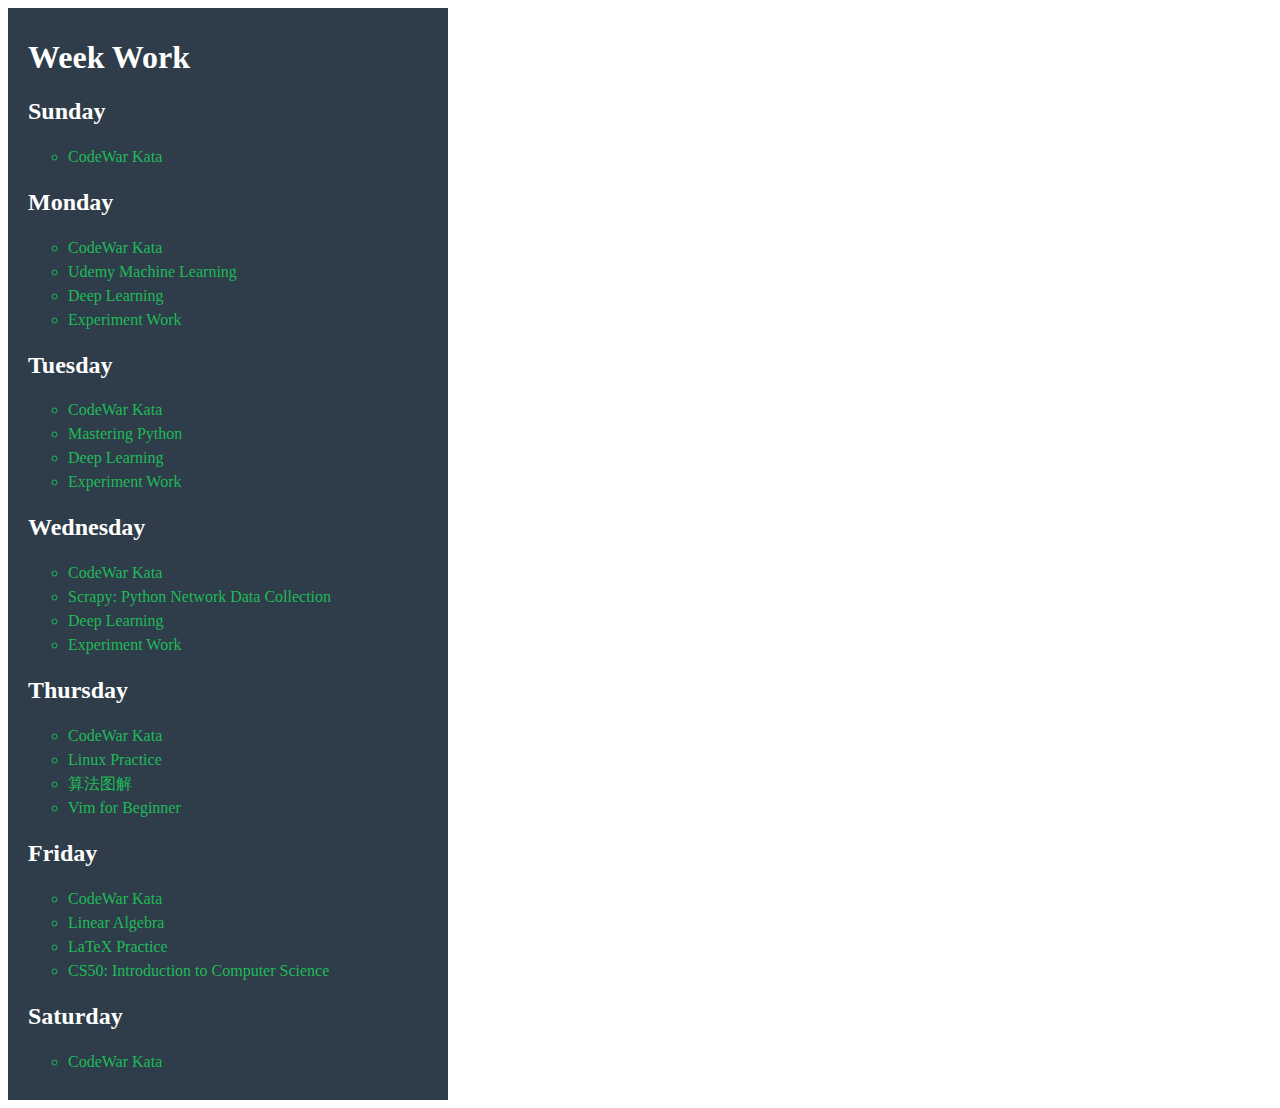
<file: docs/list.html>
<!DOCTYPE html>
<html>
    <head>
        <title>Week Work</title>
        <style>
        #weekwork {
            width: 400px;
            background: #2e3d49;
            padding: 10px 20px;
        }
        .header {
            color: white; 
        }
        .list {
            list-style-type: circle;
            text-align: left;
            font-size: 16px;
            color: #1fba58;
            line-height: 24px;
        }
        </style>
    </head>

    <body>
        <div id="weekwork">
            <h1 class="header">Week Work</h1>
            <h2 class="header">Sunday</h2>
            <ul class="list">
                <li>CodeWar Kata</li>
            </ul>

            <h2 class="header">Monday</h2>
            <ul class="list">
                <li>CodeWar Kata</li>
                <li>Udemy Machine Learning</li>
                <li>Deep Learning</li>
                <li>Experiment Work</li>
            </ul>

            <h2 class="header">Tuesday</h2>
            <ul class="list">
                <li>CodeWar Kata</li>
                <li>Mastering Python</li>
                <li>Deep Learning</li>
                <li>Experiment Work</li>
            </ul>

            <h2 class="header">Wednesday</h2>
            <ul class="list">
                <li>CodeWar Kata</li>
                <li>Scrapy: Python Network Data Collection</li>
                <li>Deep Learning</li>
                <li>Experiment Work</li>
            </ul>

            <h2 class="header">Thursday</h2>
            <ul class="list">
                <li>CodeWar Kata</li>
                <li>Linux Practice</li>
                <li>算法图解</li>
                <li>Vim for Beginner</li>
            </ul>

            <h2 class="header">Friday</h2>
            <ul class="list">
                <li>CodeWar Kata</li>
                <li>Linear Algebra</li>
                <li>LaTeX Practice</li>
                <li>CS50: Introduction to Computer Science</li>
            </ul>

            <h2 class="header">Saturday</h2>
            <ul class="list">
                <li>CodeWar Kata</li>
            </ul>
        </div>



    </body></html>
</file>
<file: docs/css/2017styles.css>
#weekwork {
    width: 1600px;
    background: #2e3d49;
    padding: 10px 20px;
}
.header {
    color: white; 
    font-size: 36px;
    text-align: center;
    font-family: 'Risque', cursive;
}
.list {
    text-align: center;
    font-size: 20px;
    color: #1fba58;
    line-height: 24px;
}
</file>
<file: docs/css/2018styles.css>
#weekwork {
        width: 100%;
        background: #FF6666;
        padding: 10px 20px;
    }
    #navigate {
        height: 48px;
        width: 100%;
        margin: 0 0 0 12px;
        padding: 0;
        border: 0;
        background: #E8E7E3;
    }
    .nav_list {
        text-align: center;
        font-size: 20px;
        color: black;
        line-height: 24px;
        font-family: sans-serif;
    }
	a:hover{
		background: yellow;
	}
    .header {
        color: white; 
        font-size: 36px;
        text-align: center;
        font-family: 'Coiny', cursive;
    }
    .list {
        text-align: center;
        font-size: 20px;
        color: #CCFF99;
        line-height: 24px;
    }
</file>
<file: docs/css/2019styles.css>
#weekwork {
        width: 100%;
        background: #99c2ff;
        padding: 0px 0px;
    }
    #navigate {
        height: 48px;
        width: 100%;
        margin: 0 0 0 0px;
        padding: 0;
        border: 0;
        background: #E8E7E3;
    }
    .nav_list {
        text-align: center;
        font-size: 20px;
        color: black;
        line-height: 24px;
        font-family: sans-serif;
    }
	a:hover{
		background: yellow;
    }

    .split {
        height: 100%;
        width: 20%;
        position: fixed;
        z-index: 1;
        top: 0;
        overflow-x: hidden;
        padding-top: 20px;
      }
      
    /* Control the left side */
    .left {
        left: 0;
        /* background-color:red; */
    }

    /* Control the right side */
    .right {
        right: 0;
        /* background-color: black; */
    }

    /* If you want the content centered horizontally and vertically */
    .centered {
        position: absolute;
        top: 50%;
        left: 50%;
        transform: translate(-50%, -50%);
        text-align: center;
    }
  
    /* Style the image inside the centered container, if needed */
    .centered img {
        width: 150px;
        border-radius: 50%;
    }
  
    .header {
        color: white; 
        font-size: 36px;
        text-align: center;
        font-family: 'Srisakdi', cursive;
    }
    .list {
        text-align: center;
        font-size: 20px;
        color: #CCFF99;
        line-height: 24px;
    }
</file>
